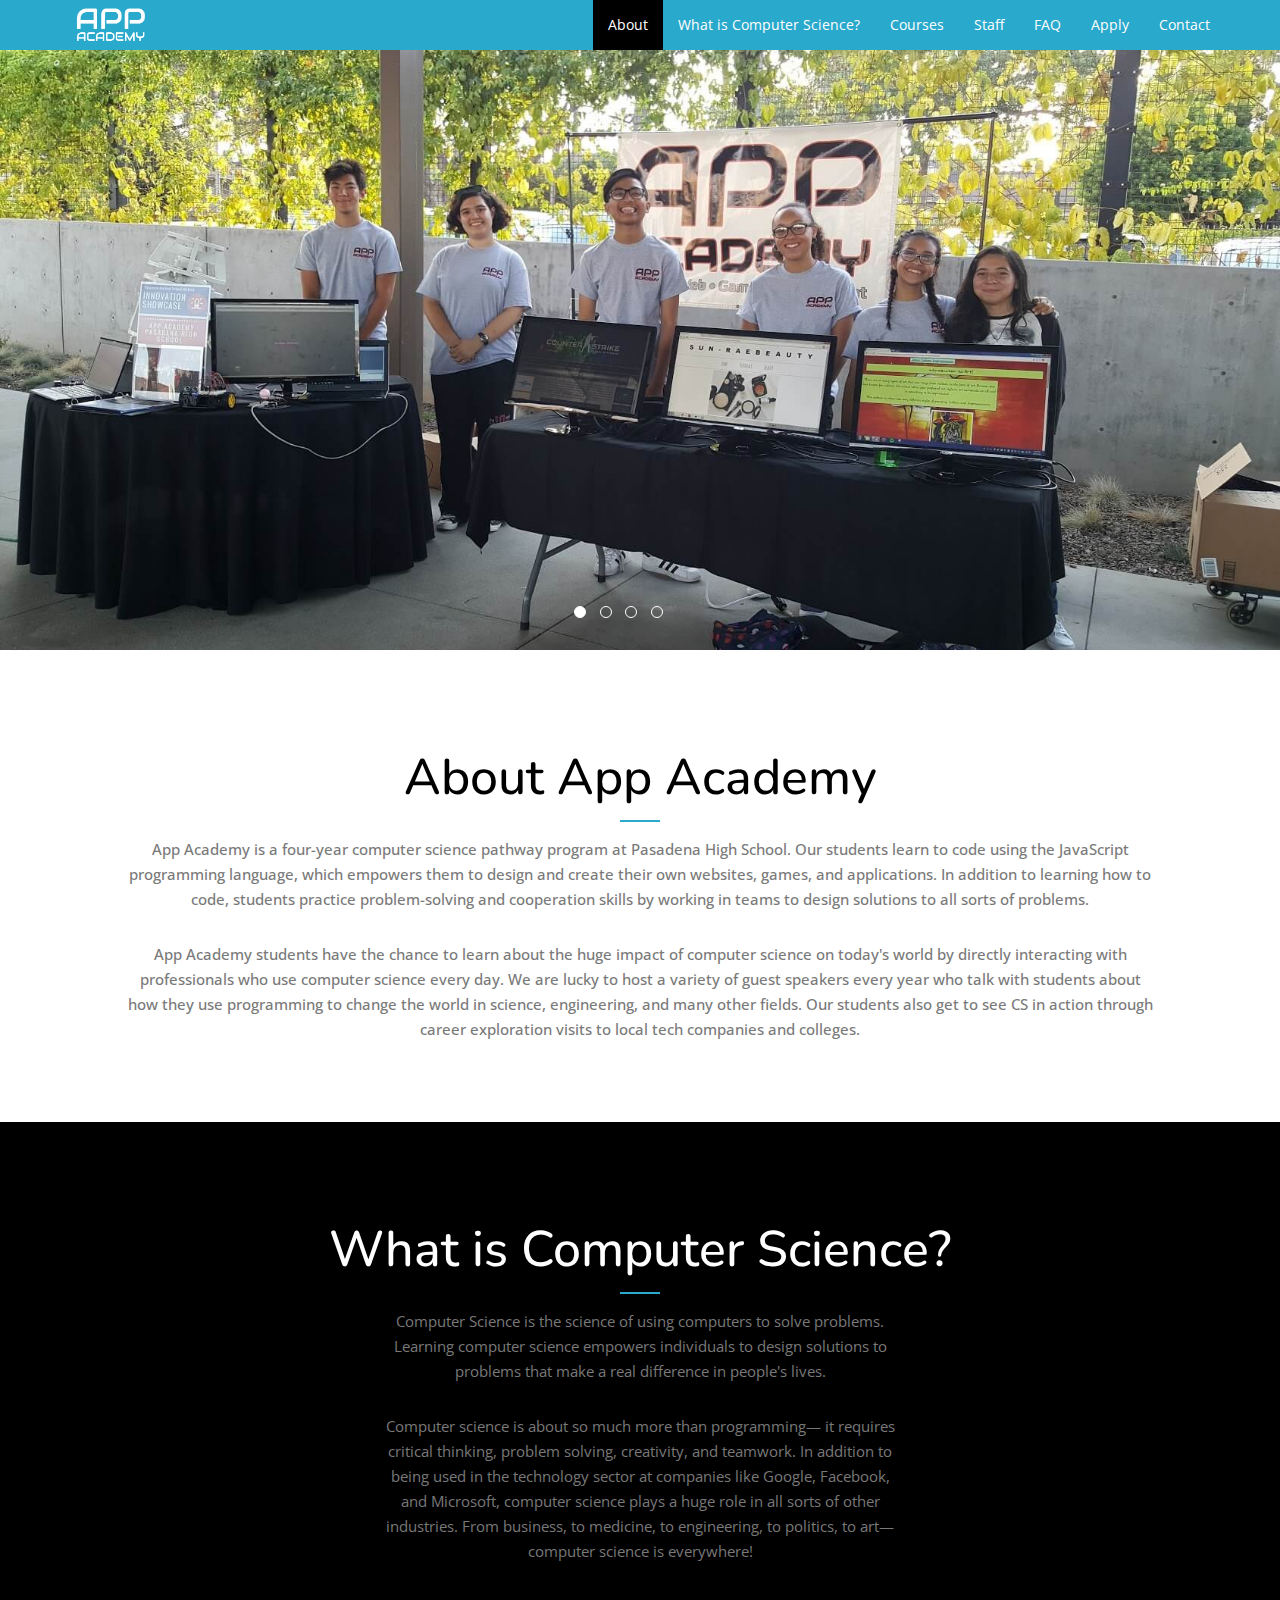
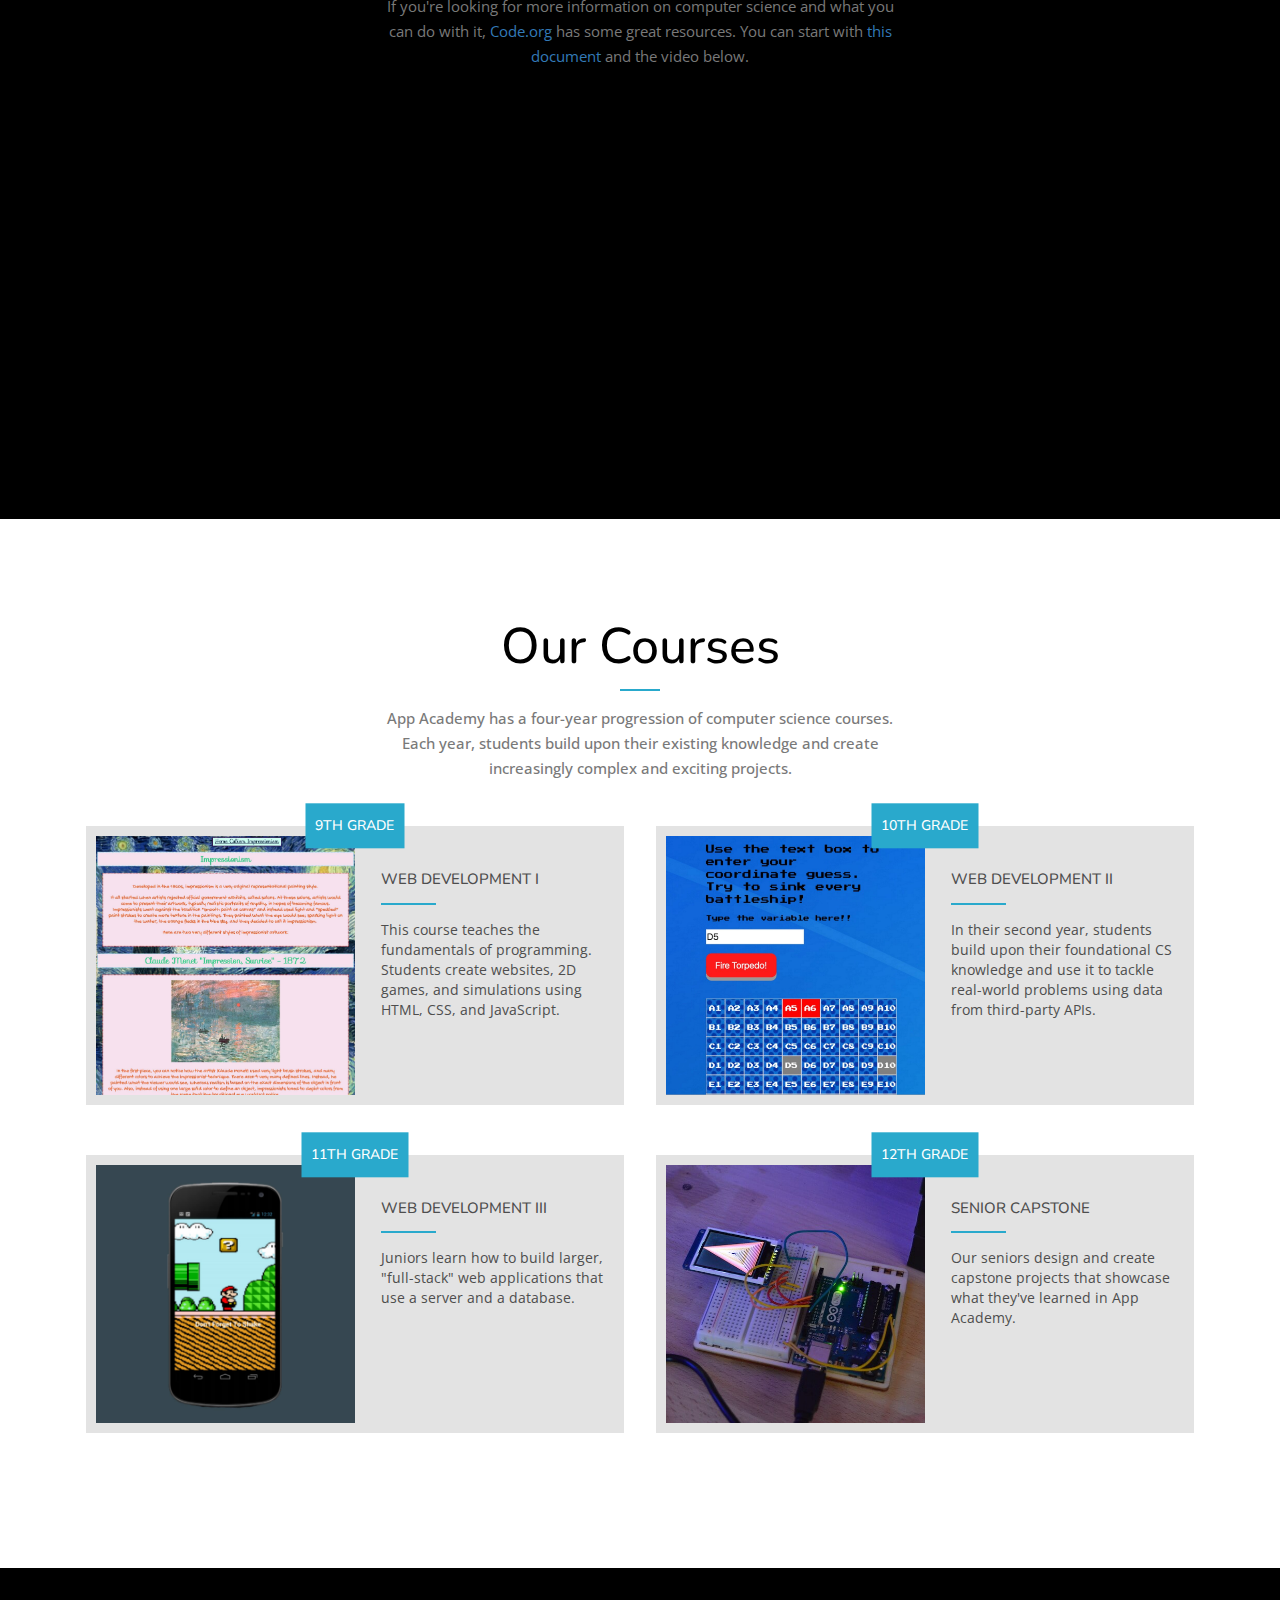
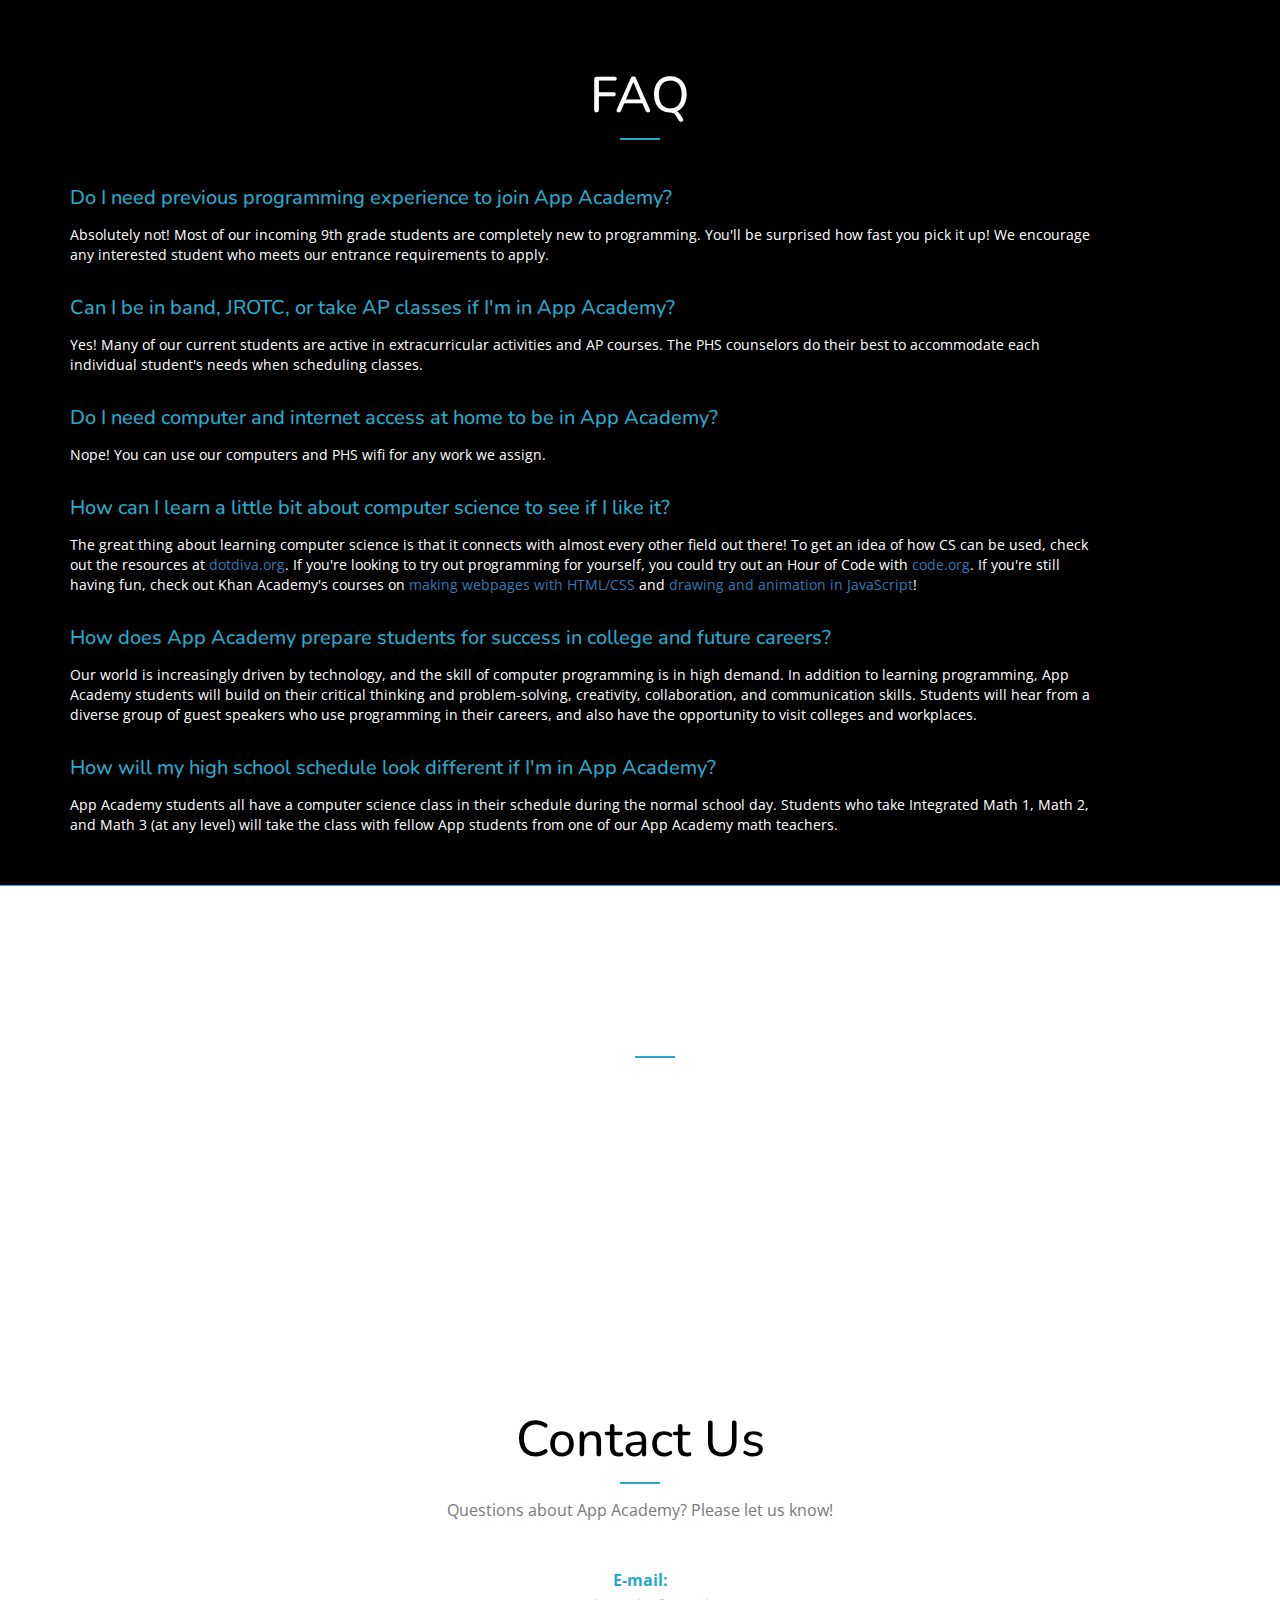
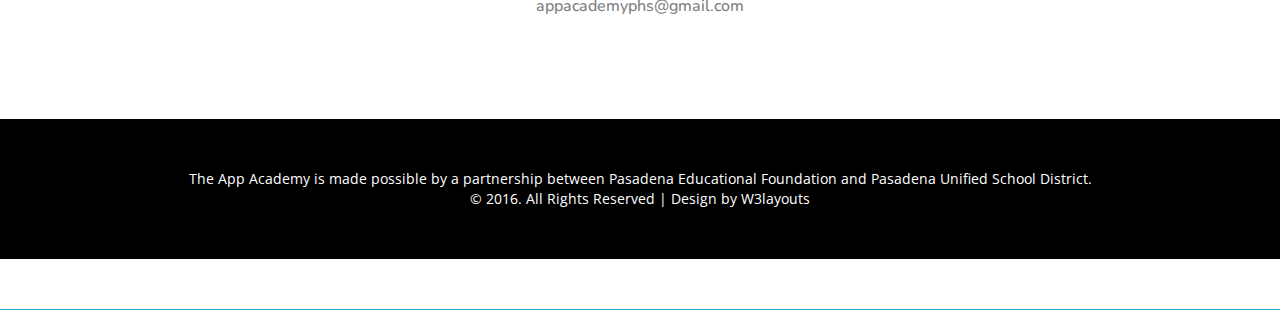
<file: index.html>
<!--Author: W3layouts
Author URL: http://w3layouts.com
License: Creative Commons Attribution 3.0 Unported
License URL: http://creativecommons.org/licenses/by/3.0/
-->
<!DOCTYPE html>
<html>
<head>
<title>App Academy</title>
<meta name="viewport" content="width=device-width, initial-scale=1">
<meta http-equiv="Content-Type" content="text/html; charset=utf-8" />
<meta name="keywords" content="app academy, computer science, pasadena high school, pasadena california, web development, game development, android development" />
<!-- css links -->
<link href="css/bootstrap.min.css" rel="stylesheet" type="text/css" media="all">
<link href="css/slider.css" rel="stylesheet" type="text/css" media="all">
<link rel="stylesheet" type="text/css" href="css/facultystyle.css" />
<link href="css/style.css" rel="stylesheet" type="text/css" media="all">
<!-- /css links -->
 <link href='//fonts.googleapis.com/css?family=Dancing+Script:400,700' rel='stylesheet' type='text/css'>
 <link href='//fonts.googleapis.com/css?family=Open+Sans:400,300,300italic,400italic,600,600italic,700,700italic,800,800italic' rel='stylesheet' type='text/css'>
 <link href='//fonts.googleapis.com/css?family=Raleway:400,300,500,600,700,800' rel='stylesheet' type='text/css'>
<script src="js/SmoothScroll.min.js"></script>
<script type="text/javascript" src="js/modernizr.custom.js"></script>
</head>
<body id="myPage" data-spy="scroll" data-target=".navbar" data-offset="60">


<!-- Fixed navbar -->
    <nav class="navbar navbar-default navbar-fixed-top">
      <div class="container">
        <div class="navbar-header">
          <button type="button" class="navbar-toggle collapsed" data-toggle="collapse" data-target="#navbar" aria-expanded="false" aria-controls="navbar">
            <span class="sr-only">Toggle navigation</span>
            <span class="icon-bar"></span>
            <span class="icon-bar"></span>
            <span class="icon-bar"></span>
          </button>
          <a href="#myPage"><img id="app-logo" src="images/appLogoWhite.png"/></a>
        </div>
        <div id="navbar" class="navbar-collapse collapse">
			<ul class="nav navbar-nav navbar-right">
				<li class="active"><a href="#about">About</a></li>
				<li><a href="#what-is-computer-science">What is Computer Science?</a></li>
				<li><a href="#courses">Courses</a></li>
				<li><a href="#faculty">Staff</a></li>
				<li><a href="#faq">FAQ</a></li>
				<li><a href="#apply">Apply</a></li>
                <li><a href="#contact">Contact</a></li>

          </ul>
        </div><!--/.nav-collapse -->
      </div>
    </nav>
<!-- /Fixed navbar -->

<!-- Banner -->
	<div class="slider">

			<div  id="top" class="callbacks_container-wrap">
				<ul class="rslides" id="slider3">
					<li>
						<div class="slider1"></div>
					</li>
					<li>
						<div class="slider1 slider2"></div>
					</li>
					<li>
						<div class="slider1 slider3"></div>
					</li>
                    <li>
						<div class="slider1 slider4"></div>
					</li>
			</div>
	</div>
<!-- /Banner -->
<!-- About -->
<section id="about">
	<div class="about">
	<div class="container">
		<div class="abouttop">
			<h3>About App Academy</h3>
			<label class="line"></label>
            <h6>App Academy is a four-year computer science pathway program at Pasadena High School. Our students learn to code using the JavaScript programming language, which empowers them to design and create their own websites, games, and applications. In addition to learning how to code, students practice problem-solving and cooperation skills by working in teams to design solutions to all sorts of problems.</h6>
            <h6>App Academy students have the chance to learn about the huge impact of computer science on today's world by directly interacting with professionals who use computer science every day. We are lucky to host a variety of guest speakers every year who talk with students about how they use programming to change the world in science, engineering, and many other fields. Our students also get to see CS in action through career exploration visits to local tech companies and colleges.</h6>
			</div>
			<div class="clearfix"></div>
		</div>
	</div>
</div>
</section>
<div class="dark" id="what-is-computer-science">
	<div class="container">
	    <div class="ftop">
		    <h3>What is Computer Science?</h3>
			<label class="line"></label>
			<p>Computer Science is the science of using computers to solve problems. Learning computer science empowers individuals to design solutions to problems that make a real difference in people's lives.</p>
            <p>Computer science is about so much more than programming— it requires critical thinking, problem solving, creativity, and teamwork. In addition to being used in the technology sector at companies like Google, Facebook, and Microsoft, computer science plays a huge role in all sorts of other industries. From business, to medicine, to engineering, to politics, to art— computer science is everywhere!</p>
            <p>If you're looking for more information on computer science and what you can do with it, <a href="https://www.code.org">Code.org</a> has some great resources. You can start with <a href="https://www.dropbox.com/s/o1mafeosi0xuwb0/What_is_CS_and_Careers.pdf">this document</a> and the video below.</p>
            <iframe width="560" height="315" src="https://www.youtube.com/embed/nKIu9yen5nc" frameborder="0" allowfullscreen></iframe>

	    </div>
    </div>
</div>

</section>
<!-- /About -->
<!-- Gallery Section -->
<div class="courses" id="courses">
	<div class="container">
	    <h3>Our Courses</h3>
		<label class="line"></label>
		<h6>App Academy has a four-year progression of computer science courses. Each year, students build upon their existing knowledge and create increasingly complex and exciting projects.</h6>
		<div class="col-md-6 col-sm-6 egrid">
			<div class="img">
			    <img src="images/webOneProject.jpg">
			</div>
		    <div class="textt">
			    <div class="date">
				    <h5>9TH GRADE</h5>
				</div>
			    <h3 class="course-title">WEB DEVELOPMENT I</h3>
				<label class="eline"></label>
			    <p>This course teaches the fundamentals of programming. Students create websites, 2D games, and simulations using HTML, CSS, and JavaScript.</p>
				<!-- Modal -->
				<div class="modal fade" id="myModal5" role="dialog">
				</div>
			</div>
			<div class="clearfix"></div>
        </div>
		<div class="col-md-6 col-sm-6 egrid">
			<div class="img">
			    <img src="images/webTwoProject.jpg">
			</div>
			<div class="textt">
				<div class="date">
				    <h5>10TH GRADE</h5>
				</div>
			    <h3 class="course-title">WEB DEVELOPMENT II</h3>
				<label class="eline"></label>
			    <p>In their second year, students build upon their foundational CS knowledge and use it to tackle real-world problems using data from third-party APIs.</p>
				<!-- Modal -->
			</div>
			<div class="clearfix"></div>
        </div>
		<div class="col-md-6 col-sm-6 egrid">
			<div class="img">
			    <img src="images/mobileProject.jpg">
			</div>
			<div class="textt">
				<div class="date">
				    <h5>11TH GRADE</h5>
				</div>
				<h3 class="course-title">WEB DEVELOPMENT III</h3>
				<label class="eline"></label>
				<p>Juniors learn how to build larger, "full-stack" web applications that use a server and a database. </p>
				<!-- Modal -->
			<div class="clearfix"></div>
		</div>
        </div>
		<div class="col-md-6 col-sm-6 egrid">
			<div class="img">
			    <img src="images/seniorProject.JPG">
			</div>
			<div class="textt">
				<div class="date">
				    <h5>12TH GRADE</h5>
			    </div>
			    <h3 class="course-title">SENIOR CAPSTONE</h3>
				<label class="eline"></label>
				<p>Our seniors design and create capstone projects that showcase what they've learned in App Academy.</p>
				<!-- Modal -->
			<div class="clearfix"></div>
		</div>
		<div class="clearfix"></div>
	</div>
	</div>
</div>
<!-- //Gallery Section -->
<!-- Faculty Section -->
<!-- //Faculty Section -->
<!-- FAQ Section -->
<section id="faq">
	<div class="faq">
	<div class="container">
		<div class="faqtop">
			<h3>FAQ</h3>
			<label class="line"></label>
            <h6>Do I need previous programming experience to join App Academy?</h6>
            <p>Absolutely not! Most of our incoming 9th grade students are completely new to programming. You'll be surprised how fast you pick it up! We encourage any interested student who meets our entrance requirements to apply.</p>
            <h6>Can I be in band, JROTC, or take AP classes if I'm in App Academy?</h6>
            <p>Yes! Many of our current students are active in extracurricular activities and AP courses. The PHS counselors do their best to accommodate each individual student's needs when scheduling classes.</p>
            <h6>Do I need computer and internet access at home to be in App Academy?</h6>
            <p>Nope! You can use our computers and PHS wifi for any work we assign.</p>
            <h6>How can I learn a little bit about computer science to see if I like it?</h6>
            <p>The great thing about learning computer science is that it connects with almost every other field out there! To get an idea of how CS can be used, check out the resources at <a href="http://dotdiva.org/passion.html">dotdiva.org</a>. If you're looking to try out programming for yourself, you could try out an Hour of Code with <a href="https://code.org/learn">code.org</a>. If you're still having fun, check out Khan Academy's courses on <a href="https://www.khanacademy.org/computing/computer-programming/html-css">making webpages with HTML/CSS</a> and <a href="https://www.khanacademy.org/computing/computer-programming/programming">drawing and animation in JavaScript</a>!</p>
            <h6>How does App Academy prepare students for success in college and future careers?</h6>
            <p>Our world is increasingly driven by technology, and the skill of computer programming is in high demand. In addition to learning programming, App Academy students will build on their critical thinking and problem-solving, creativity, collaboration, and communication skills. Students will hear from a diverse group of guest speakers who use programming in their careers, and also have the opportunity to visit colleges and workplaces.</p>
            <h6>How will my high school schedule look different if I'm in App Academy?</h6>
            <p>App Academy students all have a computer science class in their schedule during the normal school day. Students who take Integrated Math 1, Math 2, and Math 3 (at any level) will take the class with fellow App students from one of our App Academy math teachers.</p>
			<div class="clearfix"></div>
		</div>
	</div>
</div>
</section>
<!-- Clients Section -->
 <div class="apply" id="apply">
	<div class="container">
	<div class="container">
		<h3>Join App Academy!</h3>
        <label class="line"></label>
        <h4>If you live in the <strong>PHS attendance zone</strong>, just indicate your interest in App Academy when you register for classes at PHS. No separate application is required for the 2018-2019 school year!</h4>
        <h4>If you are <strong>NOT zoned for PHS</strong>, you must apply to the App Academy through PUSD Open Enrollment.<br/> This process usually starts towards the beginning of spring semester.</h4>
        <h4>App Academy has <strong>no entrance requirements</strong> for the 2018-2019 school year. We welcome any student who is interested in learning computer science! We don't expect any previous programming experience.</h4>
    </div>
</div>
<!--// Clients Section -->
<!-- Contact Section -->
<div class="contact" id="contact">
	<div class="container">
	    <div class="ctop">
			<h3>Contact Us</h3>
			<label class="line"></label>
			<p>Questions about App Academy? Please let us know!</p>
		</div>
		<div>
			<div>
				<h4>E-mail:</h4>
				<h5><a href="mailto:appacademyphs@gmail.com">appacademyphs@gmail.com</a></h5>
            </div>
			<div class="clearfix"></div>
		</div>
	</div>
</div>
<!-- //Contact Section -->
<!-- Footer Section -->
<div class="footer">
	<div class="container">
        <p>The App Academy is made possible by a partnership between Pasadena Educational Foundation and Pasadena Unified School District.</p>
		<p> &copy; 2016. All Rights Reserved | Design by <a href="http://w3layouts.com">W3layouts</a></p>
	</div>
</div>
<!-- //Footer Section -->
<!-- js files -->
<script src="js/jquery.min.js"></script>
<script src="js/bootstrap.min.js"></script>

<!-- Scripts For Navbar -->

	<script src="js/jquery.scrollTo.min.js"></script>

<!--// Scripts For Navbar -->

<!-- Scripts For Gallery Section -->
	<script src="js/jquery.localScroll.min.js"></script>
	<script src="js/jquery.magnific-popup.min.js"></script>
	<script src="js/common.js"></script>
<!--// Scripts For Gallery Section -->

<script>
$(document).ready(function(){
  // Add smooth scrolling to all links in navbar + footer link
  $(".navbar a, footer a[href='#myPage']").on('click', function(event) {

  // Store hash
  var hash = this.hash;

  // Using jQuery's animate() method to add smooth page scroll
  // The optional number (900) specifies the number of milliseconds it takes to scroll to the specified area
  $('html, body').animate({
    scrollTop: $(hash).offset().top,
  }, 900, function(){

    // Add hash (#) to URL when done scrolling (default click behavior)
    window.location.hash = hash;
    });
  });
})
</script>

<!-- /js files -->
<!-- Script For Number Scrolling -->
	<script type="text/javascript" src="js/numscroller-1.0.js"></script>

<!-- //Script For Number Scrolling -->
<script src="js/responsiveslides.min.js"></script>
			<script>
			// You can also use "$(window).load(function() {"
			$(function () {
				// Slideshow 4
				$("#slider3").responsiveSlides({
						auto: true,
						pager: true,
						nav: false,
						speed: 500,
						namespace: "callbacks",
						before: function () {
							$('.events').append();
						},
						after: function () {
							$('.events').append();
						}
					});
				});
			</script>
</body>
</html>
</file>
<file: css/slider.css>
#content #slider, #content #slider .navigation, #content #slider .navigation ul li .li__info,
#content #slider .navigation ul li .li__info-mask .mask__infoContainer, #content #slider .navigation ul li .li__hoverLine {
  width: 100%;
}

#content #slider {
  height: 100%;
}

#content, #content #slider .mainImages, #content #slider .mainImages .mi__img, #content #slider .backgroundImages, #content #slider .backgroundImages .bi__imgCont, #content #slider .backgroundImages .bi__imgCont .bi__imgCont-img, #content #slider .navigation ul li a {
  width: 100%;
  height: 100%;
}

#content #slider .navigation ul, #content #slider .navigation ul li {
  width: auto;
  display: table;
}

a, #content #slider .navigation ul li a, #content #slider .navigation ul li .li__info,
#content #slider .navigation ul li .li__info-mask .mask__infoContainer {
  -webkit-transition: all 500ms cubic-bezier(0.19, 1, 0.22, 1);
  -moz-transition: all 500ms cubic-bezier(0.19, 1, 0.22, 1);
  -ms-transition: all 500ms cubic-bezier(0.19, 1, 0.22, 1);
  -o-transition: all 500ms cubic-bezier(0.19, 1, 0.22, 1);
  transition: all 500ms cubic-bezier(0.19, 1, 0.22, 1);
  /* easeOutExpo */
  -webkit-transition-timing-function: cubic-bezier(0.19, 1, 0.22, 1);
  -moz-transition-timing-function: cubic-bezier(0.19, 1, 0.22, 1);
  -ms-transition-timing-function: cubic-bezier(0.19, 1, 0.22, 1);
  -o-transition-timing-function: cubic-bezier(0.19, 1, 0.22, 1);
  transition-timing-function: cubic-bezier(0.19, 1, 0.22, 1);
  /* easeOutExpo */
}
/* Styles */
html {
  -webkit-font-smoothing: antialiased;
}
a {
  text-decoration: none;
}
a.full {
  width: 100%;
  height: 100%;
  display: block;
}
ul, li {
  list-style: none;
}
#content {
  height: 100vh;
  position: relative;
  overflow: hidden;
}
#content .c {
  font-size: 10px;
  font-style: normal;
  font-weight: normal;
  letter-spacing: 0px;
  color: white;
  position: absolute;
  bottom: 15px;
  right: 15px;
  z-index: 99999;
  text-align: center;
}
#content .c a {
  color: white;
  text-decoration: underline;
}
#content #slider {
  position: relative;
  /* Main images navigation */
  /* Background Images (Blur effect) */
  /* Navigation styles */
}
#content #slider img {
  display: none;
}
#content #slider .mainImages {
  position: relative;
  z-index: 1;
}
#content #slider .mainImages .mi__img {
  position: absolute;
  top: 0;
  left: 0;
  /* -webkit-transform: scale(0.7);
  transform: scale(0.7); */
}
#content #slider .backgroundImages {
  position: absolute;
  top: 0;
  left: 0;
  z-index: 0;
}
#content #slider .backgroundImages .bi__imgCont {
  position: absolute;
  bottom: 0;
  left: 0;
  overflow: hidden;
}
#content #slider .backgroundImages .bi__imgCont .bi__imgCont-img {
  position: relative;
}
#content #slider .navigation {
  position: absolute;
  bottom: 0;
  left: 0;
  color: white;
  z-index: 2;
}
#content #slider .navigation ul {
  margin: 90px auto;
}
#content #slider .navigation ul li {
  float: left;
  margin-right: 30px;
  overflow: hidden;
  cursor: pointer;
  position: relative;
}
#content #slider .navigation ul li:last-child {
  margin-right: 0;
}
#content #slider .navigation ul li:hover .li__info {
  opacity: 0.9 !important;
}
#content #slider .navigation ul li.active .li__hoverLine .l {
  width: 100%;
}
#content #slider .navigation ul li a {
  position: absolute;
  top: 0;
  left: 0;
  z-index: 1;
}
#content #slider .navigation ul li .li__info,
#content #slider .navigation ul li .li__info-mask .mask__infoContainer {
  overflow: hidden;
  opacity: 0.7;
}
#content #slider .navigation ul li .li__info h5,
#content #slider .navigation ul li .li__info-mask .mask__infoContainer h5 {
  font-size: 12px;
  font-style: normal;
  font-weight: 300;
  letter-spacing: 0px;
  color: white;
  float: left;
  transform: rotate(-90deg);
  -webkit-transform: rotate(-90deg);
  padding: 4px 0px 5px 0px;
}
#content #slider .navigation ul li .li__info h4,
#content #slider .navigation ul li .li__info-mask .mask__infoContainer h4 {
  font-size: 18px;
  font-style: normal;
  font-weight: 400;
  letter-spacing: 0px;
  color: white;
  float: left;
  padding-left: 6px;
  text-transform: uppercase;
}
#content #slider .navigation ul li .li__info-mask {
  width: 0%;
  position: absolute;
  top: 0;
  left: 0;
  opacity: 1;
  overflow: hidden;
}
#content #slider .navigation ul li .li__info-mask .mask__infoContainer {
  opacity: 1;
}
#content #slider .navigation ul li .li__hoverLine {
  height: 1px;
  float: left;
  margin-top: 8px;
}
#content #slider .navigation ul li .li__hoverLine .l {
  width: 0%;
  height: 1px;
  background: #cccccc;
  margin: 0 auto;
  transition-duration: 1s;
  -webkit-transition-duration: 1s;
}
</file>
<file: css/facultystyle.css>
.view-fourth img {
   -webkit-transition: all 0.4s ease-in-out 0.2s;
   -moz-transition: all 0.4s ease-in-out 0.2s;
   -o-transition: all 0.4s ease-in-out 0.2s;
   -ms-transition: all 0.4s ease-in-out 0.2s;
   transition: all 0.4s ease-in-out 0.2s;
   -ms-filter: "progid: DXImageTransform.Microsoft.Alpha(Opacity=100)";
   filter: alpha(opacity=100);
   opacity: 1;
}
.view-fourth .mask {
   background-color: rgb(0, 0, 0);
   -ms-filter: "progid: DXImageTransform.Microsoft.Alpha(Opacity=0)";
   filter: alpha(opacity=0);
   opacity: 0;
   -webkit-transform: scale(0) rotate(-180deg);
   -moz-transform: scale(0) rotate(-180deg);
   -o-transform: scale(0) rotate(-180deg);
   -ms-transform: scale(0) rotate(-180deg);
   transform: scale(0) rotate(-180deg);
   -webkit-transition: all 0.4s ease-in;
   -moz-transition: all 0.4s ease-in;
   -o-transition: all 0.4s ease-in;
   -ms-transition: all 0.4s ease-in;
   transition: all 0.4s ease-in;
   -webkit-border-radius: 0px;
   -moz-border-radius: 0px;
   border-radius: 0px;
   height:100%;
}
.view-fourth h2 {
   -ms-filter: "progid: DXImageTransform.Microsoft.Alpha(Opacity=0)";
   filter: alpha(opacity=0);
   opacity: 0;
   border-bottom: 1px solid rgba(0, 0, 0, 0.3);
   background: transparent;
   margin: 20px 40px 0px 40px;
   -webkit-transition: all 0.5s ease-in-out;
   -moz-transition: all 0.5s ease-in-out;
   -o-transition: all 0.5s ease-in-out;
   -ms-transition: all 0.5s ease-in-out;
   transition: all 0.5s ease-in-out;
}
.view-fourth p {
   -ms-filter: "progid: DXImageTransform.Microsoft.Alpha(Opacity=0)";
   filter: alpha(opacity=0);
   opacity: 0;
   -webkit-transition: all 0.5s ease-in-out;
   -moz-transition: all 0.5s ease-in-out;
   -o-transition: all 0.5s ease-in-out;
   -ms-transition: all 0.5s ease-in-out;
   transition: all 0.5s ease-in-out;
   padding-top:25px;
   line-height: 20px;
}
.view-fourth a.info {
   -ms-filter: "progid: DXImageTransform.Microsoft.Alpha(Opacity=0)";
   filter: alpha(opacity=0);
   opacity: 0;
   -webkit-transition: all 0.5s ease-in-out;
   -moz-transition: all 0.5s ease-in-out;
   -o-transition: all 0.5s ease-in-out;
   -ms-transition: all 0.5s ease-in-out;
   transition: all 0.5s ease-in-out;
}
.view-fourth:hover .mask {
   -ms-filter: "progid: DXImageTransform.Microsoft.Alpha(Opacity=100)";
   filter: alpha(opacity=100);
   opacity: 1;
   -webkit-transform: scale(1) rotate(0deg);
   -moz-transform: scale(1) rotate(0deg);
   -o-transform: scale(1) rotate(0deg);
   -ms-transform: scale(1) rotate(0deg);
   transform: scale(1) rotate(0deg);
   -webkit-transition-delay: 0.2s;
   -moz-transition-delay: 0.2s;
   -o-transition-delay: 0.2s;
   -ms-transition-delay: 0.2s;
   transition-delay: 0.2s;
}
.view-fourth:hover img {
   -webkit-transform: scale(0);
   -moz-transform: scale(0);
   -o-transform: scale(0);
   -ms-transform: scale(0);
   transform: scale(0);
   -ms-filter: "progid: DXImageTransform.Microsoft.Alpha(Opacity=0)";
   filter: alpha(opacity=0);
   opacity: 0;
   -webkit-transition-delay: 0s;
   -moz-transition-delay: 0s;
   -o-transition-delay: 0s;
   -ms-transition-delay: 0s;
   transition-delay: 0s;
}
.view-fourth:hover h2,
.view-fourth:hover p,
.view-fourth:hover a.info {
   -ms-filter: "progid: DXImageTransform.Microsoft.Alpha(Opacity=100)";
   filter: alpha(opacity=100);
   opacity: 1;
   -webkit-transition-delay: 0.5s;
   -moz-transition-delay: 0.5s;
   -o-transition-delay: 0.5s;
   -ms-transition-delay: 0.5s;
   transition-delay: 0.5s;
}
</file>
<file: css/style.css>
/*--
	Author: W3layouts
	Author URL: http://w3layouts.com
	License: Creative Commons Attribution 3.0 Unported
	License URL: http://creativecommons.org/licenses/by/3.0/
--*/

@import url('https://fonts.googleapis.com/css?family=Nunito');

/*-- Reset Code --*/
body {
	padding: 0;
	margin: 0;
	background: #FFF;
	font-family: 'Open Sans', sans-serif;
}
body a {
	transition: 0.5s all;
	-webkit-transition: 0.5s all;
	-moz-transition: 0.5s all;
	-o-transition: 0.5s all;
	-ms-transition: 0.5s all;
	text-decoration: none;
}
body a:hover {
	text-decoration: none;
}
body a:focus, a:hover {
	text-decoration: none;
}
input[type="button"], input[type="submit"] {
	transition: 0.5s all;
	-webkit-transition: 0.5s all;
	-moz-transition: 0.5s all;
	-o-transition: 0.5s all;
	-ms-transition: 0.5s all;
}
h1, h2, h3, h4, h5, h6 {
	margin: 0;
	padding: 0;
	text-align: center;
	font-family: 'Raleway', sans-serif;
}
p {
	margin:0;
}
ul {
	margin:0;
	padding:0;
}
label {
	margin:0;
}
a:focus, a:hover {
	text-decoration: none;
	outline: none
}
img {
	width: 100%;
}
/*-- //Reset Code --*/

body{
	margin:0;
	padding:0;
	font-family: 'Open Sans', sans-serif;
}
h1,h2,h3,h4,h5,h6 {
	margin:0;
	padding:0;
/*	font-family: 'Raleway', sans-serif;*/
    font-family: 'Nunito', sans-serif;
}


/*-- Header Section --*/
/*-- Navbar --*/
.navbar-default .navbar-collapse, .navbar-default .navbar-form {
    border-color:transparent;

}
.navbar-default .navbar-brand {
    color:#FFFEFE;
    font-size: 35px;
	font-weight: 700;
	font-family: 'Dancing Script', cursive;
}
.navbar-default {
	background-color: #29A9CC;
    border-color:transparent;
}
.navbar {
	margin-bottom:0px;
	border:0px solid transparent;
		z-index:1030!important;
}

.navbar-default .navbar-nav>li>a {
    color: #FFFEFE;
}
.navbar-default .navbar-nav>.active>a, .navbar-default .navbar-nav>.active>a:focus, .navbar-default .navbar-nav>.active>a:hover {
    color: #fff;
    background-color: #000;
}
.navbar-default .navbar-nav>li>a:focus, .navbar-default .navbar-nav>li>a:hover {
    color: #fff;
    background-color:#000;
}
.navbar-default .navbar-brand:focus, .navbar-default .navbar-brand:hover {
    color: #000;
    background-color: transparent;
}
.navbar-default .navbar-toggle .icon-bar {
    background-color: #FFF;
}
.navbar-default .navbar-toggle:focus, .navbar-default .navbar-toggle:hover {
    background-color:#29A9CC;
}	
/*-- /Navbar --*/
/*--// Header Section --*/



/*-- About Section --*/
.about{
	text-align:center;
	padding-top:100px;
	background-color:white;
}
.about h3{
	color: #000;
	font-size: 50px;
}
label.line{
	background-color:#29A9CC;
	display:block;
	width: 40px;
    height: 2px;
	margin:15px auto;
}
.about h4{
	font-size:35px;
}
.about h6{
    color: #797979;
    padding-bottom: 30px;
    width: 90%;
    margin: 0 auto;
    font-size: 15px;
    line-height: 25px;
    font-family: 'Open Sans', sans-serif;
}
.aboutleft{
	text-align:left;
}
.aboutleftbottom {
    border: 1px solid #C5C5C5;
    padding: 25px 25px;
    text-align: left;
    position: absolute;
    width: 68%;
    top: 110px;
    left: -268px;
    color: black;
    background-color: rgba(255, 255, 255, 0.4);
}
.aboutleftbottom  p{
	margin-bottom:10px;
	line-height:25px;
}
.aboutleftbottom  a{
	background-color:black;
	padding:10px 15px;
	color:white;
	border:2px solid black;
	margin:8px 0px;
    display:inline-block;
}
.aboutleftbottom  a:hover{
	color:black;
	border:2px solid black;
	background:transparent;
}
.aboutmiddle{
	position:relative;
}
.aboutmiddle img{
	width:100%;
}
.aboutright{
	font-size:40px;
	color:black;
}
.aboutright p{
	font-size:20px;
}
.aboutrighttop{
	border:1px solid #29A9CC;
	padding:20px 60px;
}
.aboutrightbottom{
	border:1px solid #29A9CC;
	margin-top:30px;
	padding:21px 60px;
}

label.aline{
	background-color:#29A9CC;
	display:block;
	width: 40px;
	height: 2px;
	margin:5px auto;
}
.abouttop{
	margin-bottom:50px;
}
.aboutbottom{
	margin:0;
	padding:0;
}
.aboutimg{
   padding:0;
   height:396px;
}
.aboutimg img{
	width:100%;
	height:100%;
}
.abouttext{
	height:396px;
    background-color:#29A9CC;
	color:white;
	padding: 30px 50px;
    text-align:left;
}
.abouttext h4 {
    padding-bottom: 15px;
    font-weight: 500;
    font-size: 35px;
	text-align:left;
}
.abouttext h5 {
    padding-bottom: 12px;
    line-height: 30px;
    font-weight: 400;
	color: #F7F5F5;
	font-size: 18px;
	text-align:left;
}
.abouttext p {
    line-height: 22px;
    font-size: 14px;
    color: #DDD;
	text-align:left;
	margin-bottom:10px;
}
.abouttext a{
	background-color:black;
	padding:10px 20px;
	color:white;
	display:inline-block;
	margin-top:5px;
	border: 2px solid black;
	font-size: 13px;
}
.abouttext a:hover{
	border: 2px solid black;
	background:transparent;
}
.arrow:before {
	content: '';
	position: absolute;
	width: 0;
	height: 0;
	right: 0px;
	border-top: 15px solid rgba(0, 0, 0, 0);
	border-left: 25px solid #29A9CC;
	border-bottom: 15px solid rgba(0, 0, 0, 0);
	top: 180px;
	transform: rotate(180deg);
}
.arrow2:after {
	content: '';
    position: absolute;
    width: 0;
    height: 0;
    left: 0px;
    border-top: 15px solid rgba(0, 0, 0, 0);
    border-left: 25px solid #29A9CC;
    border-bottom: 15px solid rgba(0, 0, 0, 0);
    top: 180px;
}
.modal-content  img{
	width:100%;
	height:300px;
}
.modal-content  h4{
		color:#29A9CC;
		text-align:center;
		font-size: 30px;
}
.modal-content  h5{
		color:black;
		padding-top:10px;
}
.modal-content p{
	color:#636363;
	font-size:14px;
	line-height:25px;
	    padding-top: 15px;
}
/*-- //About Section --*/


/*-- courses Section --*/
#parallax {
	height:100%;
	width:100%;
	top:0;
	position:fixed;
	background-image:url(../img/intro.jpg);
	background-position:center center;
	background-repeat:no-repeat;
	-webkit-background-size: cover;
	-moz-background-size: cover;
	-o-background-size: cover;
	background-size: cover;
	z-index: -100;
}
div#courses{
	padding:100px 0px;
}
div#courses h3{
	color: #000;
	font-size: 50px;
}
div#courses h6{
	   color: #797979;
    padding-bottom: 30px;
    width: 45%;
    margin: 0 auto;
    font-size: 15px;
    line-height: 25px;
    font-family: 'Open Sans';
}
#courses a {
	overflow:hidden;
	margin-bottom:30px;
}
#courses a img {
	margin-bottom:0px;
	display:block;
	width:100%;
	max-width:100%;
}
#courses .description {
	background-color:#000;
	display:block;
	padding:20px 15px;
	color:#fff;
	text-transform:uppercase;
	clear:both;
	position: relative;
}
#courses .caption {
	float:left;
}
#courses .camera {
	float:right;
}
#courses a.btn {
	display:inline-block;
}

#courses .egrid {
    background-color: #E3E3E3;
}

div#courses .course-title {
    color: #4E4E4E;
    font-size: 15px;
    text-align: left;
}
/*	Magnific Popup	==================================================*/
.mfp-bg {
	top:0;
	left:0;
	width:100%;
	height:100%;
	z-index:1042;
	overflow:hidden;
	position:fixed;
	background:#0b0b0b;
	opacity:0.8;
	filter:alpha(opacity=80);
}
.mfp-wrap {
	top:0;
	left:0;
	width:100%;
	height:100%;
	z-index:1043;
	position:fixed;
	outline:none !important;
	-webkit-backface-visibility:hidden;
}
.mfp-container {
	text-align:center;
	position:absolute;
	width:100%;
	height:100%;
	left:0;
	top:0;
	padding:0 8px;
	-webkit-box-sizing:border-box;
	-moz-box-sizing:border-box;
	box-sizing:border-box;
}
.mfp-container:before {
	content:'';
	display:inline-block;
	height:100%;
	vertical-align:middle;
}
.mfp-align-top .mfp-container:before {
	display:none;
}
.mfp-content {
	position:relative;
	display:inline-block;
	vertical-align:middle;
	margin:0 auto;
	text-align:left;
	z-index:1045;
}
.mfp-inline-holder .mfp-content,.mfp-ajax-holder .mfp-content {
	width:100%;
	cursor:auto;
}
.mfp-ajax-cur {
	cursor:progress;
}
.mfp-zoom-out-cur,.mfp-zoom-out-cur .mfp-image-holder .mfp-close {
	cursor:-moz-zoom-out;
	cursor:-webkit-zoom-out;
	cursor:zoom-out;
}
.mfp-zoom {
	cursor:pointer;
	cursor:-webkit-zoom-in;
	cursor:-moz-zoom-in;
	cursor:zoom-in;
}
.mfp-auto-cursor .mfp-content {
	cursor:auto;
}
.mfp-close,.mfp-arrow,.mfp-preloader,.mfp-counter {
	-webkit-user-select:none;
	-moz-user-select:none;
	user-select:none;
}
.mfp-loading.mfp-figure {
	display:none;
}
.mfp-hide {
	display:none !important;
}
.mfp-preloader {
	color:#CCC;
	position:absolute;
	top:50%;
	width:auto;
	text-align:center;
	margin-top:-0.8em;
	left:8px;
	right:8px;
	z-index:1044;
}
.mfp-preloader a {
	color:#CCC;
}
.mfp-preloader a:hover {
	color:#FFF;
}
.mfp-s-ready .mfp-preloader {
	display:none;
}
.mfp-s-error .mfp-content {
	display:none;
}
button.mfp-close,button.mfp-arrow {
	overflow:visible;
	cursor:pointer;
	background:transparent;
	border:0;
	-webkit-appearance:none;
	display:block;
	outline:none;
	padding:0;
	z-index:1046;
	-webkit-box-shadow:none;
	box-shadow:none;
}
button::-moz-focus-inner {
	padding:0;
	border:0;
}
.mfp-close {
	width:44px;
	height:44px;
	line-height:44px;
	position:absolute;
	right:0;
	top:0;
	text-decoration:none;
	text-align:center;
	opacity:0.65;
	filter:alpha(opacity=65);
	padding:0 0 18px 10px;
	color:#FFF;
	font-style:normal;
	font-size:28px;
	font-family:Arial,Baskerville,monospace;
}
.mfp-close:hover,.mfp-close:focus {
	opacity:1;
	filter:alpha(opacity=100);
}
.mfp-close:active {
	top:1px;
}
.mfp-close-btn-in .mfp-close {
	color:#333;
}
.mfp-image-holder .mfp-close,.mfp-iframe-holder .mfp-close {
	color:#FFF;
	right:-6px;
	text-align:right;
	padding-right:6px;
	width:100%;
}
.mfp-counter {
	position:absolute;
	top:0;
	right:0;
	color:#CCC;
	font-size:12px;
	line-height:18px;
	white-space:nowrap;
}
.mfp-arrow {
	position:absolute;
	opacity:0.65;
	filter:alpha(opacity=65);
	margin:0;
	top:50%;
	margin-top:-55px;
	padding:0;
	width:90px;
	height:110px;
	-webkit-tap-highlight-color:rgba(0,0,0,0);
}
.mfp-arrow:active {
	margin-top:-54px;
}
.mfp-arrow:hover,.mfp-arrow:focus {
	opacity:1;
	filter:alpha(opacity=100);
}
.mfp-arrow:before,.mfp-arrow:after,.mfp-arrow .mfp-b,.mfp-arrow .mfp-a {
	content:'';
	display:block;
	width:0;
	height:0;
	position:absolute;
	left:0;
	top:0;
	margin-top:35px;
	margin-left:35px;
	border:medium inset transparent;
}
.mfp-arrow:after,.mfp-arrow .mfp-a {
	border-top-width:13px;
	border-bottom-width:13px;
	top:8px;
}
.mfp-arrow:before,.mfp-arrow .mfp-b {
	border-top-width:21px;
	border-bottom-width:21px;
	opacity:0.7;
}
.mfp-arrow-left {
	left:0;
}
.mfp-arrow-left:after,.mfp-arrow-left .mfp-a {
	border-right:17px solid #FFF;
	margin-left:31px;
}
.mfp-arrow-left:before,.mfp-arrow-left .mfp-b {
	margin-left:25px;
	border-right:27px solid #3F3F3F;
}
.mfp-arrow-right {
	right:0;
}
.mfp-arrow-right:after,.mfp-arrow-right .mfp-a {
	border-left:17px solid #FFF;
	margin-left:39px;
}
.mfp-arrow-right:before,.mfp-arrow-right .mfp-b {
	border-left:27px solid #3F3F3F;
}
.mfp-iframe-holder {
	padding-top:40px;
	padding-bottom:40px;
}
.mfp-iframe-holder .mfp-content {
	line-height:0;
	width:100%;
	max-width:900px;
}
.mfp-iframe-holder .mfp-close {
	top:-40px;
}
.mfp-iframe-scaler {
	width:100%;
	height:0;
	overflow:hidden;
	padding-top:56.25%;
}
.mfp-iframe-scaler iframe {
	position:absolute;
	display:block;
	top:0;
	left:0;
	width:100%;
	height:100%;
	box-shadow:0 0 8px rgba(0,0,0,0.6);
	background: #000;
}
/* Main image in popup */
img.mfp-img {
	width:auto;
	max-width:100%;
	height:auto;
	display:block;
	line-height:0;
	-webkit-box-sizing:border-box;
	-moz-box-sizing:border-box;
	box-sizing:border-box;
	padding:40px 0 40px;
	margin: 0 auto;
}
/* The shadow behind the image */
.mfp-figure {
	line-height:0;
}
.mfp-figure:after {
	content:'';
	position:absolute;
	left:0;
	top:40px;
	bottom:40px;
	display:block;
	right:0;
	width:auto;
	height:auto;
	z-index:-1;
	box-shadow:0 0 8px rgba(0,0,0,0.6);
	background:#444;
}
.mfp-figure small {
	color:#BDBDBD;
	display:block;
	font-size:12px;
	line-height:14px;
}
.mfp-figure figure {
	margin:0;
}
.mfp-bottom-bar {
	margin-top:-36px;
	position:absolute;
	top:100%;
	left:0;
	width:100%;
	cursor:auto;
}
.mfp-title {
	text-align:left;
	line-height:18px;
	color:#F3F3F3;
	word-wrap:break-word;
	padding-right:36px;
}
.mfp-image-holder .mfp-content {
	max-width:100%;
}
.mfp-gallery .mfp-image-holder .mfp-figure {
	cursor: pointer;
}
@media screen and (max-width:800px) and (orientation:landscape),screen and (max-height:300px) {
	/** * Remove all paddings around the image on small screen */
	.mfp-img-mobile .mfp-image-holder {
			padding-left:0;
			padding-right:0;
	}
	.mfp-img-mobile img.mfp-img {
			padding:0;
	}
	.mfp-img-mobile .mfp-figure:after {
			top:0;
			bottom:0;
	}
	.mfp-img-mobile .mfp-figure small {
			display:inline;
			margin-left:5px;
	}
	.mfp-img-mobile .mfp-bottom-bar {
			background:rgba(0,0,0,0.6);
			bottom:0;
			margin:0;
			top:auto;
			padding:3px 5px;
			position:fixed;
			-webkit-box-sizing:border-box;
			-moz-box-sizing:border-box;
			box-sizing:border-box;
	}
	.mfp-img-mobile .mfp-bottom-bar:empty {
			padding:0;
	}
	.mfp-img-mobile .mfp-counter {
			right:5px;
			top:3px;
	}
	.mfp-img-mobile .mfp-close {
			top:0;
			right:0;
			width:35px;
			height:35px;
			line-height:35px;
			background:rgba(0,0,0,0.6);
			position:fixed;
			text-align:center;
			padding:0;
	}
}
@media all and (max-width:900px) {
	.mfp-arrow {
			-webkit-transform:scale(0.75);
			transform:scale(0.75);
	}
	.mfp-arrow-left {
			-webkit-transform-origin:0;
			transform-origin:0;
	}
	.mfp-arrow-right {
			-webkit-transform-origin:100%;
			transform-origin:100%;
	}
	.mfp-container {
			padding-left:6px;
			padding-right:6px;
	}
}
.mfp-ie7 .mfp-img {
	padding:0;
}
.mfp-ie7 .mfp-bottom-bar {
	width:600px;
	left:50%;
	margin-left:-300px;
	margin-top:5px;
	padding-bottom:5px;
}
.mfp-ie7 .mfp-container {
	padding:0;
}
.mfp-ie7 .mfp-content {
	padding-top:44px;
}
.mfp-ie7 .mfp-close {
	top:0;
	right:0;
	padding-top:0;
}
/*	Common	==================================================*/ 
.section {	
	
}
.wrapsection {  
    padding-top:140px;
	padding-bottom:140px;
    position: relative;
  }

.parallax.section .container{
	position: relative;
	z-index: 4;
}
.justtitle {
	margin-top:80px;
}
.parallax {
	background-repeat: no-repeat;
	background-attachment: fixed;
	background-size: cover;
	overflow: hidden;
	z-index: 1;	
	color:#fff;
	
}
.parallax-overlay {
	position: absolute;
	top: 0;
	bottom: 0;
	right: 0;
	left: 0;
	z-index: 2;
	
}

/*	Responsive	==================================================*/ 
@media (max-width:991px) {
	.service-box {
					margin-bottom:30px;
	}
	#image img-responsive {
					margin-left:auto;
					margin-right:auto;
	}	
	.navbar-nav>li>a {
					margin:0 7px;
	}
}
@media (max-width:767px) {
	.section,.parallax.section .container {
					padding-top:30px;
					padding-bottom:30px;
	}
	.service-box,.img-responsive,.carousel {
					margin-bottom:30px;
	}
	.maintitle .lead {
					margin-left:0;
					margin-right:0;
	}
	.container {
					max-width:690px;
					padding-left:30px;
					padding-right:30px;
	}	
	.navbar-nav>li>a {
					padding:10px;
	}
	.header-button {
					margin:0;
	}
	#hero .herotext {
					padding: 90px 0px;
	}
}
@media (max-width:767px) {
	body {
					font-size:14px;
	}
	h1 {
					font-size:28px;
	}
	h2,.carousel-inner blockquote p {
					font-size:24px;
	}
	h3 {
					font-size:20px;
	}
	h4 {
					font-size:18px;
	}
	h5 {
					font-size:16px;
	}
	h6 {
					font-size:14px;
	}
	p.lead {
					font-size:18px;
	}
	.section {
					padding:60px 0;
	}
	.maintitle p.lead {
					margin-bottom:40px;
	}
	.service-box,.img-responsive,.carousel {
					margin-bottom:30px;
	}
	.maintitle .lead {
					margin-left:0;
					margin-right:0;
	}

}
@media (max-width:490px) {
	.wow {
					visibility: visible !important;
					-webkit-animation: none !important;
					 -moz-animation: none !important;
					   -o-animation: none !important;
					  -ms-animation: none !important;
						  animation: none !important;
	}

	#hero h1 {
					font-size:38px;
	}
	#hero p.lead {
					font-size:1.5em;
	}	
	.faq-block {
					margin: 0;
	}
}
/*-- //Gallery Section --*/
/* What is CS? */
div#what-is-computer-science {
	background-color:#000;
	text-align:center;
	padding:100px 0px;
}
/*  //What is CS?*/

/*-- Faculty Section --*/
div#faculty{
	background-color:#000;
	text-align:center;
	padding:100px 0px;
}
.dark h3{
	color:#fff;
	text-align:center;
	font-size:50px;
}
.dark p{
	color:#797979;
	padding-bottom:30px;
	width:55%;
	margin:0 auto;
	font-size: 16px;
	text-align:center;
}
.ftop p{
	color: #797979;
    padding-bottom: 30px;
    width: 45%;
    margin: 0 auto;
    font-size: 15px;
    line-height: 25px;
}

.fgrids{
	position:relative;
}
.fgrids img{
	width:100%;
}
.ftext{
	text-align:center;
	background-color:white;
    margin-bottom: 5px;
}
.dark h4{
    font-weight: 700;
	text-align:center;
	padding:10px 0px;
	width:100%;
}
label.fline{
	display: block;
    background-color: #29A9CC;
    width: 35px;
    height: 2px;
	margin:0 auto;
}
.ftext h5{
	padding:20px 0px;
	font-size: 12px;
}
.mask {
	text-align:center;
}
.mask ul {
    padding: 0;
}
.mask ul li{
	display:inline-block;
}
.mask a{
	transition:0.5s all;
	-webkit-transition:0.5s all;
	-moz-transition:0.5s all;
	-o-transition:0.5s all;
	-ms-transition:0.5s all;
}
.mask a:hover{
	transition:0.5s all;
	-webkit-transition:0.5s all;
	-moz-transition:0.5s all;
	-o-transition:0.5s all;
	-ms-transition:0.5s all;
}
.mask ul li a{
	height:50px;
	width:50px;
    background:url('../images/img-sprite3.png') no-repeat 0px 0px;
	display:inline-block;
	border:none;
}
.mask ul li a.twitter{
	background:url('../images/img-sprite3.png') no-repeat -50px 0px;
}
.mask ul li a.google{
	background:url('../images/img-sprite3.png') no-repeat -100px 0px;
}
.mask ul li a.facebook:hover{
	background:url('../images/img-sprite3.png') no-repeat  0px -50px;
}
.mask ul li a.twitter:hover{
	background:url('../images/img-sprite3.png') no-repeat -50px -50px;
}
.mask ul li a.google:hover{
	background:url('../images/img-sprite3.png') no-repeat -100px -50px;
}
.view {
   margin: 10px;
   float: left;
   overflow: hidden;
   position: relative;
   text-align: center;
   -webkit-box-shadow: 1px 1px 2px #e6e6e6;
   -moz-box-shadow: 1px 1px 2px #e6e6e6;
   box-shadow: 1px 1px 2px #e6e6e6;
   cursor: default;
   background: #fff url(../images/bgimg.jpg) no-repeat center center;
}
.view .mask,.view .content {

   position: absolute;
   overflow: hidden;
   top: 0;
   left: 0;
}
.view img {
   display: block;
   position: relative;
}
.view h6 {
   color: #fff;
   text-align: center;
   position: relative;
   font-size: 17px;
   padding: 10px;
   background: rgba(0, 0, 0, 0.8);
   margin: 20px 0 0 0;
}
.view p {
   font-family: Georgia, serif;
   font-style: italic;
   font-size: 12px;
   position: relative;
   color: #fff;
   padding: 10px 0 20px;
   text-align: center;
}
.view a.info {
   display: inline-block;
   text-decoration: none;
   padding: 7px 14px;
   background: #000;
   color: #fff;
   text-transform: uppercase;
   -webkit-box-shadow: 0 0 1px #000;
   -moz-box-shadow: 0 0 1px #000;
   box-shadow: 0 0 1px #000;
}
.view a.info: hover {
   -webkit-box-shadow: 0 0 5px #000;
   -moz-box-shadow: 0 0 5px #000;
   box-shadow: 0 0 5px #000;
}

/*-- //Faculty Section --*/


/*-- Stats Section --*/
.stats {
	background: url("../images/bg.jpg");
	background-repeat: no-repeat;
	background-attachment: fixed;
	background-position: center;
	background-size: cover;
	height: 400px;
}

.stats-info {
	text-align: center;
	margin-top: 125px;
}
.stats p {
    color: #EEE;
    font-size: 16px;
    line-height: 35px;
    padding: 0 50px;
    text-align: center;
}
.stats-grid {
	font-size: 60px;
	font-weight: 700;
	color: white;
	margin-bottom: 10px;
}
p.stats-info {
	margin-top: 20px;
}
/*-- //Stats Section --*/


/*-- Events Section --*/
.events{
	background-color:black;
	padding: 50px 0px;
}
.events h3{
	color:#fff;
	text-align:center;
    font-size:50px;
}
.events h6{
    color: #797979;
    padding-bottom: 30px;
    width: 45%;
    margin: 0 auto;
    font-size: 15px;
    text-align: center;
    line-height: 25px;

}
.egrid{
	width: 48%;
    margin: 10px 1%;
	border:5px solid white;
	padding:0;
	position:relative;
	padding:10px;
	margin-bottom:30px;
}
.textt{
	width:45%;
	float:left;
	margin-left:5%;
}
.date{
	position:absolute;
	top: 0;
    left: 50%;
    -webkit-transform: translateX(-50%);
    transform: translate(-50%, -50%);
    margin: auto;
	background-color:#29A9CC;
	padding:15px 10px;
	color:white;
}
.img{
	float:left;
   width:50%;
 }
 .textt h3{
	font-size:18px;
    margin-top: 35px;
	text-align: left;
	color:#B3B3B3;
}
 .textt p{
	margin-top:3px ;
	margin-bottom:10px;
	font-size: 14px;
	color: #4E4E4E;
 }
  .textt a{
	color: white;
    background-color: #29A9CC;
	border:2px solid #29A9CC; 
	padding:7px 15px;
	display:inline-block;
    margin-top:10px;
	font-size: 14px;
}
.textt a:hover{
	border:2px solid black;
	background-color: black;
}
label.eline{
    display: block;
    background-color: #29A9CC;
    width: 55px;
    height: 2px;
	margin: 15px 0px;
}
/*-- //Events Section --*/



/*-- apply Section --*/
.apply{
	text-align:center;
	background:url('../images/studentHuddle.jpg') no-repeat 0px 0px;
	background-size: cover;
	background-attachment: fixed;
	background-position: center;
	min-height:400px;
	border-top: 1px solid #29A9CC;
	border-bottom: 1px solid #29A9CC;
    padding-top: 100px;
    padding-bottom: 50px;

}
.apply h3{
	color:#fff;
	font-size:50px;
}

.apply h4 {
    color: #fff;
    padding-top: 20px;
    padding-bottom: 20px;
    font-family: 'Open Sans', sans-serif;
}

.apply ul li{
	display:inline;
	list-style-type:none;
}
.apply ul li a{
	font-size:35px;
	font-family: 'Dancing Script', cursive;
	letter-spacing:5px;
	font-weight:700;
	display:inline-block;
	color:#29A9CC;
	margin:125px 40px 0px 40px;
}

/*-- apply Section --*/



/*-- Contact Section --*/
.contact{
	background-color: white;
	padding:100px 0px;
}
.contact h3{
	color: black;
	text-align:center;
	font-size:50px;
}
.contact p{
	color:#797979;
	padding-bottom:30px;
	width:45%;
	margin:0 auto;
	font-size: 16px;
	text-align:center;
}
.contact h4 {
	padding: 20px 0px 5px 0px;
    color:#29A9CC;
    font-size: 16px;
    font-weight: 700;
	text-align:center;
}
.contact h5{
    font-size: 16px;
    line-height: 25px;
	text-align:center;
	color: #585858;
}
.cbl a:hover{
	text-decoration:none;
	background-color:transparent;
	color:white;
	border:none;
}
 input[type="text"]
{
	color:#bdbdbd;
	width:97%;
	padding:10px;
	margin:10px;
	background-color:transparent;
	border:1px solid gray;
	outline:none;
}
input[type="text"]:hover{
	border:1px solid #29A9CC;
}
textarea{
	width:97%;
	padding:10px;
	margin:10px;
	background-color:transparent;
	border:1px solid gray;
	outline:none;
}
textarea:hover{
	border:1px solid #29A9CC;
}
input[type="submit"]{
	margin:10px;
	padding:10px;
	background-color:transparent;
	border:1px solid gray;
	outline:none;
	color: #989898;
}
 input[type="submit"]:hover{
	background-color: #29A9CC;
	color:#fff;
	border:1px solid #29A9CC;
}
.contact a{
	color:gray;
}
/*-- //Contact Section --*/


/*-- Social Icons Section --*/
.socialicons{
	background:url('../images/footer.jpg') no-repeat 0px 0px;
	background-size: cover;
	min-height:600px;
}
.socialicons h3{
	padding-top:40px;
	color: white;
    letter-spacing: 3px;
    font-weight: 700;
	font-family: 'Raleway', sans-serif;
}
.socialicons h5{
	padding-top:15px;
    color:white;
	font-size:20px;
	font-family: 'Dancing Script', cursive;
	letter-spacing:3px;
}
.lt{
	border: 1px solid white;
    height: 243px;
    text-align: center;
    margin: 50px 0px 15px 0px;
}
.lt a{
	height:50px;
	width:50px;
	background:url('../images/img-sprite3.png') no-repeat -100px 0px;
	display:block;
	border:none;
	margin:50px 0px 0px 143px;
}
.lt:hover a.google{
	background:url('../images/img-sprite3.png') no-repeat -100px -50px;
	border:none;
}
.lb{
	border: 1px solid white;
    height: 243px;
    text-align: center;
    margin-bottom: 50px;
}
.lb a{
	height:50px;
	width:50px;
	background:url('../images/img-sprite3.png') no-repeat -200px 0px;
	display:block;
	border:none;
	margin:50px 0px 0px 143px;
}
.lb:hover a.linkedin{
	background:url('../images/img-sprite3.png') no-repeat -200px -50px;
	border:none;
}

.middle{
	border: 1px solid white;
    height: 500px;
    text-align: center;
	margin: 50px 0px;
}
.middle a{
	height:50px;
	width:50px;
    background:url('../images/img-sprite3.png') no-repeat 0px 0px;
	display:block;
	border:none;
	margin:188px 0px 0px 143px;
}
.middle:hover a.facebook{
	background:url('../images/img-sprite3.png') no-repeat 0px -50px;
	border:none;
}
.rt{
	border: 1px solid white;
    height: 243px;
    text-align: center;
    margin: 50px 0px 15px 0px;
}
.rt a{
	height:50px;
	width:50px;
	background:url('../images/img-sprite3.png') no-repeat -50px 0px;
	display:block;
	border:none;
	margin:50px 0px 0px 143px;
}
.rt:hover a.twitter{
	background:url('../images/img-sprite3.png') no-repeat -50px -50px;
	border:none;
}
.rb{
	border: 1px solid white;
    height: 243px;
    text-align: center;
    margin-bottom: 50px;
}
.rb a{
	height:50px;
	width:50px;
	background:url('../images/img-sprite3.png') no-repeat -150px 0px;
	display:block;
	border:none;
	margin:50px 0px 0px 143px;
}

.rb:hover a.pinterest{
	background:url('../images/img-sprite3.png') no-repeat -150px -50px;
	border:none;
}
/*-- //Social Icons Section --*/

/*-- Footer Section --*/
.footer{
	background-color:black;
	text-align:center;
	background-size:cover;
	padding:50px 0px;
	color:white;
}
.footer a{
	color:white;
}
.footer a:hover{
	text-decoration:none;
	color:#29A9CC;
	border:none;
	background-color:transparent;
  }

.footer h3 {
    font-size: 15px;
    font-family: 'Open Sans', sans-serif;
    width: 80%;
    margin-left: auto;
    margin-right: auto;
    margin-bottom: 30px;
}
  /*-- //Footer Section --*/
/*------------------ Slider Part starts Here----------*/
#slider2,
#slider3 {
  box-shadow: none;
  -moz-box-shadow: none;
  -webkit-box-shadow: none;
  margin: 0 auto;
}
.rslides_tabs {
  list-style: none;
  padding: 0;
  background: rgba(0,0,0,.25);
  box-shadow: 0 0 1px rgba(255,255,255,.3), inset 0 0 5px rgba(0,0,0,1.0);
  -moz-box-shadow: 0 0 1px rgba(255,255,255,.3), inset 0 0 5px rgba(0,0,0,1.0);
  -webkit-box-shadow: 0 0 1px rgba(255,255,255,.3), inset 0 0 5px rgba(0,0,0,1.0);
  font-size: 18px;
  list-style: none;
  margin: 0 auto 50px;
  max-width: 540px;
  padding: 10px 0;
  text-align: center;
  width: 100%;
}
.rslides_tabs li {
  display: inline;
  float: none;
  margin-right: 1px;
}
.rslides_tabs a {
  width: auto;
  line-height: 20px;
  padding: 9px 20px;
  height: auto;
  background: transparent;
  display: inline;
}
.rslides_tabs li:first-child {
  margin-left: 0;
}
.rslides_tabs .rslides_here a {
  background: rgba(255,255,255,.1);
  color: #fff;
  font-weight: bold;
}
.events {
  list-style: none;
}
.callbacks_container {
  position: relative;
  width: 100%;
}
.callbacks {
  position: relative;
  list-style: none;
  overflow: hidden;
  width: 100%;
  padding: 0;
  margin: 0;
}
.callbacks li {
  position: absolute;
  width: 100%;
  left: 0;
  top: 0;
}
.callbacks img {
  position: relative;
  z-index: 1;
  height: auto;
  border: 0;
}
.callbacks .caption {
	display: block;
	position: absolute;
	z-index: 2;
	font-size: 20px;
	text-shadow: none;
	color: #fff;
	left: 0;
	right: 0;
	padding: 10px 20px;
	margin: 0;
	max-width: none;
	top: 10%;
	text-align: center;
}
.callbacks_nav {
    position: absolute;
    -webkit-tap-highlight-color: rgba(0,0,0,0);
    top: 50%;
    opacity: 0.7;
    z-index: 3;
    text-indent: -9999px;
    overflow: hidden;
    text-decoration: none;
    height: 2px;
    width: 45px;
    margin-top: 0;
    background: #FFF;
}
.callbacks_nav:active {
  opacity: 1.0;
}
.callbacks_nav.next {
    right:0;
    background-position: right top;
}
#slider3-pager a {
  display: inline-block;
}
#slider3-pager span{
  float: left;
}
#slider3-pager span{
	width:100px;
	height:15px;
	background:#fff;
	display:inline-block;
	border-radius:30em;
	opacity:0.6;
}
#slider3-pager .rslides_here a {
  background: #FFF;
  border-radius:30em;
  opacity:1;
}
#slider3-pager a {
  padding: 0;
}
#slider3-pager li{
	display:inline-block;
}
.rslides {
  position: relative;
  list-style: none;
  overflow: hidden;
  width: 100%;
  padding: 0;
  margin: 0;
}
.rslides li {
  -webkit-backface-visibility: hidden;
  position: absolute;
  display: none;
  width: 100%;
  left: 0;
  top: 0;
}
.rslides li{
  position: relative;
  display: block;
  float: left;
}
.rslides img {
  height: auto;
  border: 0;
  width:100%;
}
.callbacks_tabs{
    list-style: none;
    position: absolute;
    top: 91%;
    z-index: 999;
    right: 48%;
    padding: 0;
    margin: 0;
}
.slider-top{
	text-align: center;
	padding:10em 0;
}
.slider-top h1{
	font-weight:700;
	font-size:48px;
	color:#010101;
}
.slider-top p{
	font-weight:400;
	font-size:20px;
	padding:1em 7em;
	color:#010101;
}
.slider-top ul.social-slide{
	display:inline-flex;
	margin: 0px;
	padding: 0px;
}
ul.social-slide li i{
	width:70px;
	height:74px;
	background:url(../images/img-resources.png)no-repeat;
	display: inline-block;
	margin:0px 15px;
}
ul.social-slide li i.win{
	background-position:-6px 0px;
}
ul.social-slide li i.android{
	background-position:-110px 0px;
}
ul.social-slide li i.mac{
	background-position:-215px 0px;
}
.callbacks_tabs li{
  display: inline-block;
  margin: 0 .2em;
}
@media screen and (max-width: 600px) {
  .callbacks_nav {
    top: 47%;
    }
}
/*----*/
.callbacks_tabs a{
 visibility: hidden;
}
.callbacks_tabs a:after {
	content: "\f111";
    font-size: 0;
    visibility: visible;
    display: block;
    height: 12px;
    width: 12px;
    background: none;
    border: solid 1px #fff;
    display: inline-block;
    border-radius: 30px;
    -webkit-border-radius: 30px;
    -moz-border-radius: 30px;
    -o-border-radius: 30px;
    -ms-border-radius: 30px;
}
.callbacks_here a:after{
    background: #FFFFFF;
    height: 12px;
    width: 12px;
}	
ul.callbacks_tabs.callbacks2_tabs {
    top: 73%;
    left: 46%;
}
ul.callbacks_tabs.callbacks2_tabs li {
    display: inline-block;
    margin: 0 .5em;
}
ul.callbacks_tabs.callbacks2_tabs a:after {
    background: #F1C99B !important;
}
ul.callbacks_tabs.callbacks2_tabs a:after {
    border: none;
}
.slider {
    padding: 0;
	position:relative;
}
.slider1{
    background: url(../images/stateOfSchoolsStudents.jpg) no-repeat 0px 0px;
    background-size: cover;
    min-height: 725px;
}
.slider2{
	background:url(../images/seniorsLaKretz2.jpg) no-repeat 0px 0px;
	background-size:cover;
}
.slider3{
	background:url(../images/sophomoresSpokeo.jpg) no-repeat 0px 0px;
	background-size:cover;
} 
.slider4{
	background:url(../images/seniors2017.JPG) no-repeat 0px 0px;
	background-size:cover;
} 
 
  /*-- Responsive --*/
 
 @media (max-width:1366px) {
	.slider1 {
		min-height: 650px;
	}
	.abouttext {
		padding:30px 30px;
	}
 } 
 @media (max-width:1280px) {
	.abouttext {
		padding:30px 30px;
	}
 }
  @media (max-width:1024px) {
	.slider1 {
		min-height: 475px;
	}
	.about h3{
		font-size:35px;
	}
	.about h4{
		font-size:30px;
	}
	.aboutleftbottom{
		top: 85px;
		left: -210px;
		padding:10px;
	}
	.aboutleftbottom a {
		padding:7px 15px;
	}
	.aboutright{
		font-size:30px;
	}
	.aboutrighttop{
		padding: 13px 60px;
	}
	.aboutrightbottom{
		margin-top:24px;
		padding: 13px 45px;
	}
	.abouttext {
		height:300px;
		padding:15px 13px;
	}
	.aboutimg{
		height:300px;
	}
	.arrow:before {
		top:130px;
	}
	.arrow2:after {
		top:135px;
	}
	.abouttext h4{
		font-size:26px;
		padding-bottom:10px;
	}
	.abouttext h5{
		font-size:14px;
		line-height:23px;
		padding-bottom:8px;
	}
	.abouttext p {
		font-size:13px;
		line-height:20px;
	}
	.abouttext a{
		padding:7px 15px;
	}
	div#gallery h3{
		font-size:35px;
	}
	.dark h3{
		font-size:35px;
	}
	.view h6 {
		margin: 5px 0 0 0;
	}
	.view-fourth p {
		padding-top:0px;
		width:92%;
	}
	.stats p{
		padding:0;
	}
	.events h3{
		font-size:35px;
	}
	.apply ul li a {
		margin:125px 27px 0px 27px;
	}
	.date {
		left: 50%;
        top: 0;
	}
	.textt h3 {
		font-size: 15px;
	}
	.contact h3{
		font-size:35px;
	}
	.socialicons{
		min-height:350px;
	}
	.socialicons h3 {
		padding-top:20px;
	} 
	.lt {
		border: 1px solid white;
		height: 167px;
		text-align: center;
		margin: 50px 0px 15px 0px;
	}
	.lt a {
	    margin: 16px 0px 0px 115px;
	}
	.lb {
		border: 1px solid white;
		height: 167px;
		text-align: center;
		margin-bottom: 50px;
	}
	.lb a {
		 margin: 16px 0px 0px 115px;
	}
	.middle {
		border: 1px solid white;
		height: 350px;
		text-align: center;
		margin: 50px 0px;
	}
	.middle a {
	    margin: 140px 0px 20px 115px;
	}
	.rt {
		border: 1px solid white;
		height: 167px;
		text-align: center;
		margin: 50px 0px 15px 0px;
	}
	.rt a {
		 margin: 16px 0px 0px 115px;
	}
	.rb {
		border: 1px solid white;
		height: 167px;
		text-align: center;
		margin-bottom: 50px;
	}
	.rb a {
	 margin: 16px 0px 0px 115px;
	}
	.footer{
		padding:30px 0px;
	}
 }
  @media (max-width:991px) {

	.navbar-nav>li>a {
		margin: 0 0px;
	}

	.about h6{
		width:90%;
	}
	.about h4{
		font-size:28px;
	}
	.aboutleftbottom {
		top: 85px;
		left: -180px;
		padding: 9px;
	}
	.aboutleftbottom p {
		margin-bottom: 1px;
		line-height: 24px;
	}
	.aboutleftbottom a {
		font-size:13px;
	}
	
	.aboutrighttop {
		padding: 18px 32px;
	}
	.aboutrightbottom {
		padding: 18px 45px;
	}
	label.aline{
		background-color:#29A9CC;
		display:block;
		width: 40px;
		height: 2px;
		margin:5px auto;
	}
	.abouttext {
		padding: 12px 12px;
	}
	.abouttext h4 {
		font-size: 23px;
	}
	.abouttext h5 {
		font-size: 14px;
		line-height: 21px;
		padding-bottom: 6px;
	}
	.abouttext a {
		padding: 5px 10px;
		font-size:13px;
	}
	div#gallery{
		padding-top:50px;
	}
	div#gallery h6{
		width:75%;
	}

	.dark p{
		width:75%;
	}
		.fgrids{
		width:47%;
		float:left;
		margin-left: 17px;
		margin-bottom: 15px;
	}
	.view h6 {
		font-size: 20px;
		padding: 10px;
		margin: 20px 0 0 0;
	}
	label.fline{
		margin:8px auto;
	}
	.mask p{
		width:45%;
		line-height:25px;
	}
	.mask ul li a{
		height:50px;
		width:50px;
		background:url('../images/img-sprite3.png') no-repeat 0px 0px;
		display:inline-block;
		border:none;
	}
	.mask ul li a.twitter{
		background:url('../images/img-sprite3.png') no-repeat -50px 0px;
	}
	.mask ul li a.google{
		background:url('../images/img-sprite3.png') no-repeat -100px 0px;
	}
	.mask ul li a.facebook:hover{
		background:url('../images/img-sprite3.png') no-repeat  0px -50px;
	}
	.mask ul li a.twitter:hover{
		background:url('../images/img-sprite3.png') no-repeat -50px -50px;
	}
	.mask ul li a.google:hover{
		background:url('../images/img-sprite3.png') no-repeat -100px -50px;
	}
	.events h6{
		width:75%;
	}
	.date{
		left: 50%;
        top: 0;
	}
	.img{
		width:100%;
		padding:5%;
	}
	.textt{
		width:100%;
	}
	.textt h3{
		margin-top:0px;
	}
	label.eline{
		margin:10px 0px;
	}
	.textt p{
		margin-top:1px;
		margin-bottom:2px;
	}
	.apply{
		min-height:375px;
	}
	.apply h3{
		font-size:33px;
	}
	.apply ul li a {
		margin: 125px 18px 0px 18px;
		font-size:25px;
	}
	
	.contact p{
		width:75%;
	}
	.lt a {
		margin: 15px 0px 0px 76px;
	}
	.lb a {
		margin: 15px 0px 0px 76px;
	}
	.middle a {
		margin: 120px 0px 20px 72px;
	}
	.rt a {
		margin: 15px 0px 0px 76px;
	}
	.rb a {
		margin: 15px 0px 0px 76px;
	}
  }
  @media (max-width:800px) {
	
	.about h6 {
		width: 90%;
	}
	.aboutleftbottom {
		top: 70px;
		left: -165px;
	}
	.aboutimg{
		height: 370px;
		width: 400px;
		margin-bottom:5px;
	}
	.abouttext {
		height: 370px;
		width: 383px;
		padding: 30px 30px;
		margin-bottom:5px;
	}
	.abouttext h4 {
		padding-bottom: 20px;
		font-weight: 500;
		font-size: 35px;
		text-align:left;
	}
	.abouttext h5 {
		padding-bottom: 18px;
		line-height: 30px;
		font-weight: 400;
		font-size: 18px;
		text-align:left;
	}
	.abouttext p {
		line-height: 25px;
		font-size: 14px;
		text-align:left;
		margin-bottom:20px;
	}
	.abouttext a{
		background-color:black;
		padding:10px 20px;
		color:white;
		display:inline-block;
		margin-top:5px;
		border: 2px solid black;
		font-size: 13px;
	}
	.arrow:before {
		top: 165px;
	}
	.arrow2:after {
		top: 165px;
	}
	div#courses  h6{
		width:85%;
	}
	.ggrids{
		padding-left:0px;
	}
	#courses .description {
		padding:15px;
	}
    .dark p{
		width:85%;
	}
	.fgrids{
		width:47%;
		float:left;
		margin-left: 17px;
		margin-bottom: 15px;
	}
	.view{
		height:250px;
	}
	.view h6 {
		font-size: 20px;
		padding: 10px;
		margin: 20px 0 0 0;
	}
	label.fline{
		margin:8px auto;
	}
	.mask p{
		width:45%;
		line-height:25px;
	}
	.mask ul li a{
		height:50px;
		width:50px;
		background:url('../images/img-sprite3.png') no-repeat 0px 0px;
		display:inline-block;
		border:none;
	}
	.mask ul li a.twitter{
		background:url('../images/img-sprite3.png') no-repeat -50px 0px;
	}
	.mask ul li a.google{
		background:url('../images/img-sprite3.png') no-repeat -100px 0px;
	}
	.mask ul li a.facebook:hover{
		background:url('../images/img-sprite3.png') no-repeat  0px -50px;
	}
	.mask ul li a.twitter:hover{
		background:url('../images/img-sprite3.png') no-repeat -50px -50px;
	}
	.mask ul li a.google:hover{
		background:url('../images/img-sprite3.png') no-repeat -100px -50px;
	}
	.events h6{
		width:85%;
	}
	.date {
		left: 50%;
        top: 0;
	}
	.textt h3 {
		margin-top: 15px;
	}
	label.eline {
		margin: 8px 0px;
	}
	.textt a {
		padding: 5px 10px;
		margin-top: 0px;
		font-size: 12px;
	}
	.apply ul li a {
		margin: 125px 10px 0px 10px;
	    font-size: 28px;
	}
	.contact p{
		width:85%;
	}
	.lt a {
		margin: 15px 0px 0px 85px;
	}
	.lb a {
		margin: 15px 0px 0px 85px;
	}
	.middle a {
		margin: 120px 0px 20px 80px;
	}
	.rt a {
		margin: 15px 0px 0px 85px;
	}
	.rb a {
		margin: 15px 0px 0px 85px;
	}
  }
  @media (max-width:767px) {
      
    .col-sm-4 {
        width: 50%;
        margin: 0;
    }
      
      .ggrids {
        float: left;
          padding-left: 0px;
      }

	.navbar-nav>li>a {
		margin: 0 0px;
	}

	.about h3{
		font-size:30px;
	}
	.about h6{
		width:61%;
		font-size:14px;
	}
	.about h4{
		font-size:21px;
	}
	.aboutleftbottom{
		top:64px;
		left:-155px;
	}
	.aboutleftbottom p {
		margin-bottom: 0px;
		line-height: 21px;
		font-size:13px;
	}
	.aboutleftbottom a {
		padding:5px 10px;
		font-size:14px;
	}
	
	.aboutrighttop {
		padding: 13px 37px;
	}
	.aboutrightbottom {
		margin-top: 20px;
		padding: 13px 50px;
	}
	p.stats-info {
    margin-top: 10px;
	}
	label.aline{
		background-color:#29A9CC;
		display:block;
		width: 40px;
		height: 2px;
		margin:5px auto;
	}
	.aboutimg{
		height: 370px;
		width: 375px;
		margin-bottom:5px;
	}
	.abouttext {
		height: 370px;
		width: 375px;
		padding: 35px 30px;
		margin-bottom:5px;
	}
	.abouttext h4 {
		padding-bottom: 15px;
		font-weight: 500;
		font-size: 35px;
		text-align:left;
	}
	.abouttext h5 {
		padding-bottom: 15px;
		line-height: 30px;
		font-weight: 400;
		font-size: 18px;
	
	}
	.abouttext p {
		line-height: 22px;
		font-size: 14px;
		text-align:left;
		margin-bottom:15px;
	}
	.abouttext a{
		background-color:black;
		padding:10px 20px;
		color:white;
		display:inline-block;
		margin-top:5px;
		border: 2px solid black;
		font-size: 13px;
	}
	.arrow:before {
		top: 165px;
	}
	.arrow2:after {
		top: 165px;
	}
	div#courses {
		padding:50px 0px 15px 0px;
	}
	div#courses h3{
		font-size:30px;
	}
	div#courses h6{
		width:61%;
		font-size:14px;
	}
	#courses .description {
		padding:15px;
	}

	.dark h3{
		font-size:30px;
	}
	.dark p{
		width:61%;
		font-size:14px;
	}
	.fgrids{
		width:45%;
		margin:0px 0px 15px 25px;
	}
	.dark h4{
		font-size:22px;
	}
	.dark h5{
		font-size:15px;
	}
	.view h6 {
		font-size:22px;
		padding:10px;
	}
	.mask p {
		padding-top: 12px;
		line-height: 25px;
	}
	.stats{
		height:300px;
	}
	.stats-info{
		margin-top:75px;
	}
	.stats-grid {
		font-size:50px;
	}
	
	.events h3{
		font-size:30px;
	}
	.events h6{
		font-size:14px;
		width:61%;
	}
	.date {
		left: 50%;
	}
	.img{
		width:47%;
	}
	
	.textt{
		margin-left:10px;
		width:48%;
	}
	.textt h3 {
		font-size: 12px;
		margin-top:30px;
	}
	label.eline {
		width: 39px;
		margin: 10px 0px;
	}
	.textt p {
		font-size: 12px;
	}
	.textt a {
		padding: 5px 10px;
		margin-top: 5px;
		font-size: 11px;
	}
	.apply {
		min-height:300px;
	}
	.apply ul li a {
		margin: 100px 15px 0px 15px;
		font-size: 28px;
	}
	.apply h3 {
		font-size: 30px;
	}

	.contact h3 {
		font-size: 40px;
	}
	.contact p {
		width: 60%;
		font-size: 14px;
	}
	input[type="text"] {
		padding:6px;
	}
	textarea {
		padding:6px;
	}
	input[type="submit"] {
		padding:6px;
	}
	.socialicons h3 {
		font-size:20px;
	} 
	.lt a {
		margin: 16px 0px 0px 78px;
	}
	.lb a {
		margin: 16px 0px 0px 78px;
	}
	.middle a {
		margin: 115px 0px 20px 80px;
	}
	.rt a {
		margin: 16px 0px 0px 78px;
	}
	.rb a {
		margin: 16px 0px 0px 78px;
	}
 }
  @media (max-width:736px) {
	.service-box, .img-responsive, .carousel {
		margin-bottom: 0px;
	} 
	.slider1 {
		min-height: 335px;
	}
	.callbacks_tabs {
		top: 86%;
		right: 46%;
	}

	.about h6 {
		width: 90%;
		font-size: 13px;
	}
	.aboutleft{
		width:25%;
		float:left;
	}
	.about h4{
		font-size:20px;
	}
	.aboutleftbottom {
		top: 55px;
		left: -130px;
	}
    .aboutleftbottom p {
		font-size:12px;
    }
  	.aboutleftbottom a{
		font-size:12px;
	}
	.aboutmiddle{
		width:50%;
		float:left;
	}

	.aboutright{
		width:50%;
		float:left;
	}
	.aboutrighttop {
		padding: 10px 22px;
	}
	.aboutrightbottom{
		padding: 10px 33px;
	}
	.aboutimg {
		height: 290px;
		width: 359px;
		float: left;
	}
	.abouttext{
		height: 290px;
		width: 359px;
		float: left;
		padding:15px 20px;
	}
	.abouttext h4{
		font-size:25px;
	}
	.abouttext h5 {
		padding-bottom: 10px;
		font-size: 17px;
   }
   .abouttext p{
	   font-size:13px;
	}
   .abouttext a {
		padding: 7px 15px;
	}
	.arrow:before {
		top: 140px;
	}
	.arrow2:after {
		top: 140px;
	}
	div#courses{
		padding-top:50px;
	}
	div#courses h3{
		font-size:30px;
	}
	div#courses h6 {
		width: 80%;
		font-size: 13px;
	}
	.section {
		padding: 0px;
	}
	.section, .parallax.section .container {
		padding: 0px;
	
	}	
	.ggrids{
		width:50%;
		float:left;
	}
	#courses .caption {
		padding-left: 10px;
	}
	.dark h3{
		font-size:30px;
	}
	.dark p {
		width: 80%;
		font-size: 13px;
	}
	.fgrids{
		width:45%;
		margin:0px 0px 15px 25px;
		float:left;
	}
	.dark h4{
		font-size:18px;
		padding:5px 0px
	}
	.dark h5{
		font-size:12px;
		padding:8px;
	}
	.textt h3{
		font-size:13px;
		margin-top:8px;
	}
	.stats{
		height:250px;
	}
	.mask p{
		line-height:25px;
		width:65%;
	}
	.stats-grid {
		font-size: 40px;
		float: left;
		width: 25%;
	}

	.events h3{
		font-size:30px;
	}
	.events h6 {
		width: 80%;
		font-size: 13px;
	}
	.egrid{
		width:48%;
		float:left;
	}
	.date{
		padding:10px 5px;
		left: 50%;
		font-size:13px;
	}
	.textt h3{
		margin-top:14px;
		font-size:15px;
	}
	.apply{
		min-height:250px;
	}
	.apply ul li a {
		margin: 72px 8px 0px 8px;
		font-size: 25px;
	}

	.contact h3{
		font-size:30px;
	}
	.contact p {
		width: 80%;
		font-size: 13px;
	}
	.cbl{
		width:50%;
		float:left;
	}
	.cbr{
		width:50%;
		float:left;
	}
	.socialicons h3{
		font-size:16px;
		padding-top:15px;
	}
	.socialicons h5{
		font-size:16px;
	}
	.left{
		float:left;
		width:33%;
	}
	.middle{
		float:left;
		width:34%;
		height:300px;
	}
	.right{
		float:left;
		width:33%;
	}
	.lt{
		height:142px;
	}
	.lt a {
		margin: 15px 0px 0px 60px;
	}
	.lb{
		height:142px;
	}
	.lb a {
		margin: 15px 0px 0px 60px;
	}
	.middle a{
		margin: 100px 0px 20px 65px;
	}
	.rt{
		height:142px;
	}
	.rt a {
		margin: 15px 0px 0px 60px;
	}
	.rb{
		height:142px;
	}
	.rb a {
		margin: 15px 0px 0px 60px;
	}
	.footer{
		padding:25px 0px;
	}
  }
   @media (max-width:667px) {
	
	.slider1 {
		min-height: 305px;
	}
	.about h3{
		font-size:27px;
	}
	.about h6{
		width:90%;
	}
	.about h4 {
		font-size: 19px;
	}
	.aboutleftbottom {
		top: 50px;
		left: -125px;
	}
	.aboutleftbottom p {
		line-height:20px;
	}
	.aboutright {
		font-size: 23px;
	}
	.aboutrighttop{
		padding:16px 0px;
	}
	.aboutrightbottom{
		padding:15px 0px;
	}
	.aboutimg{
		width:325px;
		float:left;
	}
	.abouttext{
		width:325px;
		float:left;
	}
	.abouttext h5 {
		line-height:23px;
	}
	.abouttext h4 {
		padding-bottom: 10px;
	}
	div#courses{
		padding-top:50px;
	}
	div#courses h6 {
		width: 85%;
	}

	div#faculty p{
		width: 85%;
	}
	.view {
		height: 216px;
	}
	.view h6 {
		font-size: 20px;
		padding: 7px;
	}
	.mask p{
		line-height:20px;
		padding:5px 0px
	}

	.events h6{
		width:85%;
	}

	.date h5{
		font-size:14px;
	}
	.apply h3 {
		font-size: 26px;
	}
	.apply ul li a {
		font-size: 20px;
	}
	.contact p{
		width:85%;
	}
	.lt a {
		margin: 15px 0px 0px 55px;
	}
	.lb a {
		margin: 15px 0px 0px 55px;
	}
	.middle a {
		margin: 95px 0px 20px 58px;
	}
	.rt a {
		margin: 15px 0px 0px 55px;
	}
	.rb a {
		margin: 15px 0px 0px 55px;
	}
	.footer{
		padding:20px 0px;
	}
	.footer p{
		font-size:13px;
	}
   }
   @media (max-width:640px){  
    .nav>li {
		text-align:center;
	}
	.callbacks_tabs {
		right: 44%;
	}
	.aboutimg{
		   width:320px;
	   }
	    .abouttext{
		   width:303px;
	   }
	   div#faculty .mask p{
		   width:65%;
	   }
	   .img{
			width:100%;
			padding:5%;
		}
		.textt{
			width:100%;
		}
	   .textt h3 {
			margin-top: 0px;
		}
   } 
  @media (max-width:600px){ 
  

	label.line {
		margin: 10px auto;
	}
	.about h6{
		width:95%;
	}
	.aboutleftbottom {
		top: 50px;
		left: -122px;
		padding:8px;
	}
	.aboutleftbottom p {
		line-height: 18px;
	}
	.aboutleftbottom a {
		font-size: 11px;
	}
	.aboutimg{
		width:291px;
	}
	.abouttext{
		width:292px;
	}
	.aboutext p{
		margin-bottom:8px;
	}
	div#courses {
		padding: 50px 0px 15px 0px;
	}
	div#courses h6 {
		width: 85%;
	}
	div#faculty p {
		width: 95%;
	}
	.view {
		height: 185px;
	}
	.mask h6{
		padding-top:0px;
	}
	div#faculty .mask p {
		width: 80%;
	}
	.mask ul li a{
		height:40px;
		width:40px;
		background-size:400px;
	}
	.mask ul li a.twitter{
		background:url('../images/img-sprite3.png') no-repeat -37px 0px;
		background-size:400px;
	}
	.mask ul li a.google{
		background:url('../images/img-sprite3.png') no-repeat -75px 0px;
		background-size:400px;
	}
	.mask ul li a.facebook:hover{
		background:url('../images/img-sprite3.png') no-repeat  0px -40px;
		background-size:400px;
	}
	.mask ul li a.twitter:hover{
		background:url('../images/img-sprite3.png') no-repeat -37px -40px;
		background-size:400px;
	}
	.mask ul li a.google:hover{
		background:url('../images/img-sprite3.png') no-repeat -75px -40px;
		background-size:400px;
	}
	.apply h3 {
		font-size: 23px;
	}
	.apply ul li a {
		font-size: 18px;
	}
	
	.events h6 {
		width: 95%;
	}
	.textt {
		width: 48%;
	}
	.date {
		padding: 8px 5px;
		left: 50%;
		font-size: 11px;
	}


	.contact p {
		width: 95%;
	}
	.lt a {
		margin: 8px 0px 0px 43px;
	}
	.lb a {
		margin: 8px 0px 0px 43px;
	}
	.middle a {
		margin: 90px 0px 10px 47px;
	}
	.rt a {
		margin: 8px 0px 0px 43px;
	}
	.rb a {
		margin: 8px 0px 0px 43px;
	}
	.socialicons h3 {
		font-size: 15px;
		padding-top: 10px;
	}
	.socialicons h5 {
		font-size: 12px;
	}
  } 
 @media (max-width:568px){  
	.slider1 {
		min-height: 255px;
	}
	.about h6 {
		width: 100%;
	}
	.about h4 {
		font-size: 18px;
	}
	.aboutimg {
		width: 271px;
	}
	.abouttext {
		width: 280px;
	}
	.aboutext p{
		margin-bottom:8px;
	}
	div#courses{
		padding-top:50px;
	}
	div#courses h6 {
		width: 100%;
	}
	div#faculty p{
		width: 100%;
	}
	.fgrids {
		width: 44%;
	}
	.view {
		height: 165px;
	}
	.dark h4 {
		font-size: 16px;
	}
	.dark h5 {
		font-size: 11px;
	}
	.view h6 {
		font-size: 14px;
		padding: 4px;
		margin-top:3px;
	}
	div#faculty .mask p{
		font-size:12px;
	}
	.events h6 {
		width: 100%;
	}
	.contact p{
		width: 100%;
	}
 }
  @media (max-width:480px){ 
	.aboutleft {
		width: 100%;
	}
	.about h4{
		margin-bottom:10px;
	}
	.aboutmiddle{
		width:100%;
	}
	.aboutleftbottom {
		top: 204px;
		left: -9px;
		padding: 8px;
		z-index:999;
	}
	.navbar {
		margin-bottom: 0px;
		border: 0px solid transparent;
		z-index: 6;
	}
	.modal-backdrop.in {
		filter: alpha(opacity=50);
		opacity: .5;
		z-index: 0;
	}
	.aboutright{
		width:85%;
	}
	.aboutrighttop {
		margin-top: 140px;
		margin-left: 50px;
	}
	.aboutrightbottom{
		margin-left: 50px;
	}
	.aboutimg {
		width: 240px;
	}
	.abouttext {
		width: 220px;
		padding: 15px 12px;
	}
	.abouttext h4 {
		margin-bottom: 0px;
	}
	.abouttext h5 {
		padding-bottom: 0px;
		font-size: 15px;
	}
	.abouttext p {
		line-height: 19px;
	}
	.abouttext a {
		padding: 5px 10px;
		font-size:12px;
	}
	div#courses{
		padding-top:50px;
	}
	div#courses .description{
		padding:10px;
	}
	.fgrids {
		width: 75%;
		margin: 0px 0px 15px 46px;
	}
	.view h6 {
		font-size: 14px;
		padding: 4px;
		margin-top:20px;
	}
	.stats-grid {
		font-size: 27px;
	}
	.stats p {
		font-size: 13px;
	}
	.egrid {
		width: 100%;
		margin-left: 0px;
	}
	.date{
		left: 50%;
	}
	.apply {
		min-height: 220px;
	}
	.apply h3 {
		font-size: 17px;
	}
	.apply ul li a {
		margin: 72px 2px 0px 2px;
		font-size: 12px;
	}
	.contact h4 {
		font-size: 13px;
	}
	.contact h5 {
		font-size: 13px;
		color: #636060;
	}
	input[type="text"] {
		padding: 4px;
		font-size: 12px;
	}
	textarea{
		padding: 4px;
		font-size: 12px;
	}
	input[type="submit"] {
		padding: 5px;
		font-size: 11px;
	}
	.left{
		width:50%;
	}
	.middle{
		width:45%;
		margin-bottom:15px;
	}
	.right{
		width:100%;
	}
	.lb{
		margin-bottom:10px;
	}
	.rt{
		margin-top:0px;
		margin-bottom:15px;
	}
	.lt a {
		margin: 8px 0px 0px 51px;
	}
	.lb a {
		margin: 8px 0px 0px 51px;
	}
	.middle a {
		margin: 80px 0px 10px 41px;
	}
	.rt a {
		margin: 8px 0px 0px 136px;
	}
	.rb a {
		margin: 8px 0px 0px 136px;
	}
	.socialicons h3 {
		font-size: 12px;
	}
	.footer p {
		font-size: 11px;
	}
  }
   @media (max-width:414px){ 
	.callbacks_tabs {
		right: 41%;
	}
	.about h4{
		font-size:16px;
	}
	.aboutleftbottom {
		top: 139px;
		left: -8px;
		padding: 8px;
		width: 201px;
	}
	.aboutright{
		font-size:17px;
	}

	p.stats-info {
		font-size: 17px;
	}
	.aboutimg{
		width:198px;
	}
	.abouttext{
		width:198px;
		padding: 17px 15px;
	}
	.abouttext h5 {
		padding-bottom: 5px;
		font-size: 13px;
		line-height: 19px;
	}
	.abouttext p {
		font-size: 11px;
	}
	div#courses{
		padding-top:50px;
	}
	.view h6{
		margin-top:0px;
		padding-top:10px;
	}
	.date{
		left: 50%;
	}
	.apply h3 {
		font-size: 16px;
	}
	.lt a {
		margin: 8px 0px 0px 44px;
	}
	.lb a {
		margin: 8px 0px 0px 44px;
	}
	.middle a {
		margin: 78px 0px 10px 37px;
	}
	.rt a {
		margin: 8px 0px 0px 128px;
	}
	.rb a {
		margin: 8px 0px 0px 128px;
	}
	
  }
  @media (max-width:384px){
	.about h6 {
		padding-bottom: 20px;
	}
	.about h4 {
		font-size: 15px;
	}
	
	.aboutleftbottom {
		top: 105px;
		width:248px;
	}
	.aboutimg{
		width:183px;
	}
	.abouttext{
		width:184px;
		padding: 25px 11px;
	}
	.abouttext a {
		padding: 3px 7px;
		font-size: 10px;
	}
	#courses .caption {
		font-size: 11px;
	}
	#courses .description {
		padding:7px 15px;
	}
	p.stats-info {
		font-size: 11px;
	}
	.date {
		left: 50%;
	}
	.textt {
		width: 100%;
	}
	.textt h3 {
		font-size: 13px;
	}
	.textt p {
		font-size: 13px;
		line-height: 12px;
	}
	.apply ul li a {
		margin: 50px 5px 0px 5px;
		font-size: 12px;
	}
	.cbl{
		width:100%;
		padding:0;
	}
	.cbr{
		width:100%;
		margin-left:0px;
		padding:0;
	}
	.socialicons h3 {
		font-size: 12px;
	}
	.lt a {
		margin: 8px 0px 0px 32px;
	}
	.lb a {
		margin: 8px 0px 0px 32px;
	}
	.middle a {
		margin: 78px 0px 10px 25px;
	}
	.rt a {
		margin: 8px 0px 0px 109px;
	}
	.rb a {
		margin: 8px 0px 0px 109px;
	}
	.footer p {
		font-size: 12px;
	}
  }
   @media (max-width:375px){
	.callbacks_tabs {
		right: 39%;
	}
	.abouttop {
		margin-bottom: 40px;
	}
	.aboutrighttop {
		margin-top: 70px;
	}
	.aboutimg {
		width: 183px;
	}
	.abouttext {
		width: 174px;
		padding: 26px 6px;
	}
	#courses .caption {
		font-size: 10px;
	}
	.textt p {
    line-height: 14px;
	}
	.textt a {
		font-size: 10px;
	}
	.apply {
		min-height: 210px;
	}
	.apply h3 {
		font-size: 14px;
	}
	.apply ul li a {
		margin: 39px 7px 0px 7px;
	}
	.cbl{
		width:100%;
	}
	.cbr{
		width:100%;
	}
	.socialicons h3 {
		font-size: 11px;
	}
	.lt a {
		margin: 8px 0px 0px 37px;
	}
	.lb a {
		margin: 8px 0px 0px 37px;
	}
	.middle a {
		margin: 78px 0px 10px 24px;
	}
	.rt a {
		margin: 8px 0px 0px 109px;
	}
	.rb a {
		margin: 8px 0px 0px 109px;
	}
   }
   @media (max-width:320px){
	.navbar-default .navbar-brand {
		font-size: 33px;
	}
	.callbacks_tabs {
		right: 38%;
	}
	.abouttop {
		margin-bottom: 65px;
	}
	.about h3 {
		font-size: 25px;
	}

	.about h6 {
		font-size: 12px;
	}
		.about h4 {
		margin-bottom:10px;
	}
	.aboutrighttop {
		width: 100%;
		margin-top: 130px;
		margin-left:20px;
	}
	.aboutrightbottom {
		width: 100%;
		margin-left:20px;
	}
	.aboutimg {
		width: 145px;
	}
	.abouttext {
		width: 157px;
		padding: 10px 11px;
	}
	.abouttext h4 {
		margin-bottom:0px;
	}
	.abouttext p {
		line-height: 16px;
		margin-bottom:10px;
	}
	.abouttext a {
		padding: 4px 6px;
		font-size: 9px;
	}
	div#courses h3 {
		font-size: 25px;
	}
	div#courses h6 {
		font-size:12px;
	}
	.ggrids{
		width:100%;
	}
	#courses .caption {
		font-size: 11px;
	}
	div#faculty h3 {
		font-size: 25px;
	}
	div#faculty p {
		font-size:12px;
	}
	.fgrids {
		width: 100%;
		margin: 0px 0px 15px 0px;
		padding:0;
	}
	.stats {
		height: 225px;
	}
	.stats-info {
		margin-top: 40px;
	}
	.stats-grid {
		font-size: 18px;
		width: 50%;
	}
	.stats p {
		font-size: 12px;
		line-height: 26px;
	}
	.events h3 {
		font-size: 25px;
	}
   .events h6 {
		font-size:12px;
	}
	
	.egrid {
		width: 100%;
		margin-left: 0px;
	}
	.date {
		left: 50%;
	}
	.textt{
		width:100%;
	}
	.textt h3{
		font-size:12px;
	}
	.contact h3 {
		font-size: 25px;
	}
	.contact p {
		font-size:12px;
	}
	.cbl{
		padding:0;
	}
	.cbr{
		padding:0;
	}
	.contact h4 {
		font-size: 12px;
	}
	.contact h5 {
		line-height:19px;
		font-size:11px;
	}
	.left {
		width: 100%;
		padding:0;
	}
	.middle {
		width: 100%;
		margin-bottom: 15px;
		margin-top: 15px;
		height:142px;
	}
	.right{
		padding:0;
	}
	.lt a {
		margin: 8px 0px 0px 90px;
	}
	.lb a {
		margin: 8px 0px 0px 90px;
	}
	.middle a {
		margin: 8px 0px 0px 78px;
	}
	.rt a {
		margin: 8px 0px 0px 90px;
	}
	.rb a {
		margin: 8px 0px 0px 90px;
	}
	.footer p {
		font-size: 12px;
	}
  }

#app-logo {
    height: 50px;
    width: auto;
    padding: 0 0 0 0;
    margin: 0 0 0 0;
}

/* FAQ Section */
div#faq {
    padding: 50px 0px;
}
.faq{
	text-align:center;
	padding-top:100px;
    padding-bottom: 50px;
	background-color:#000;
}
.faq h3{
	color: #FFF;
	font-size: 50px;
}

.faq h4{
	font-size:35px;
}
.faq h6{
    color: #29A9CC;
    padding-top: 30px;
    padding-bottom: 15px;
    width: 90%;
    margin: 0 0;
    font-size: 20px;
    line-height: 25px;
    font-family: 'Nunito', sans-serif;
    text-align: left;
}

.faq p {
    width: 90%;
    text-align: left;
    color: #FFF;
}

/* //FAQ Section */


/* APPLY Section */

#application-link {
	background-color: #29A9CC;
	color: white;
	margin-top: -15px;
	padding-left: 3px;
	padding-right: 3px;
}

#oe-link {
	background-color: #29A9CC;
	color: white;
/*	padding: 2px;
*/	padding-left: 3px;
	padding-right: 3px;
}
</file>
